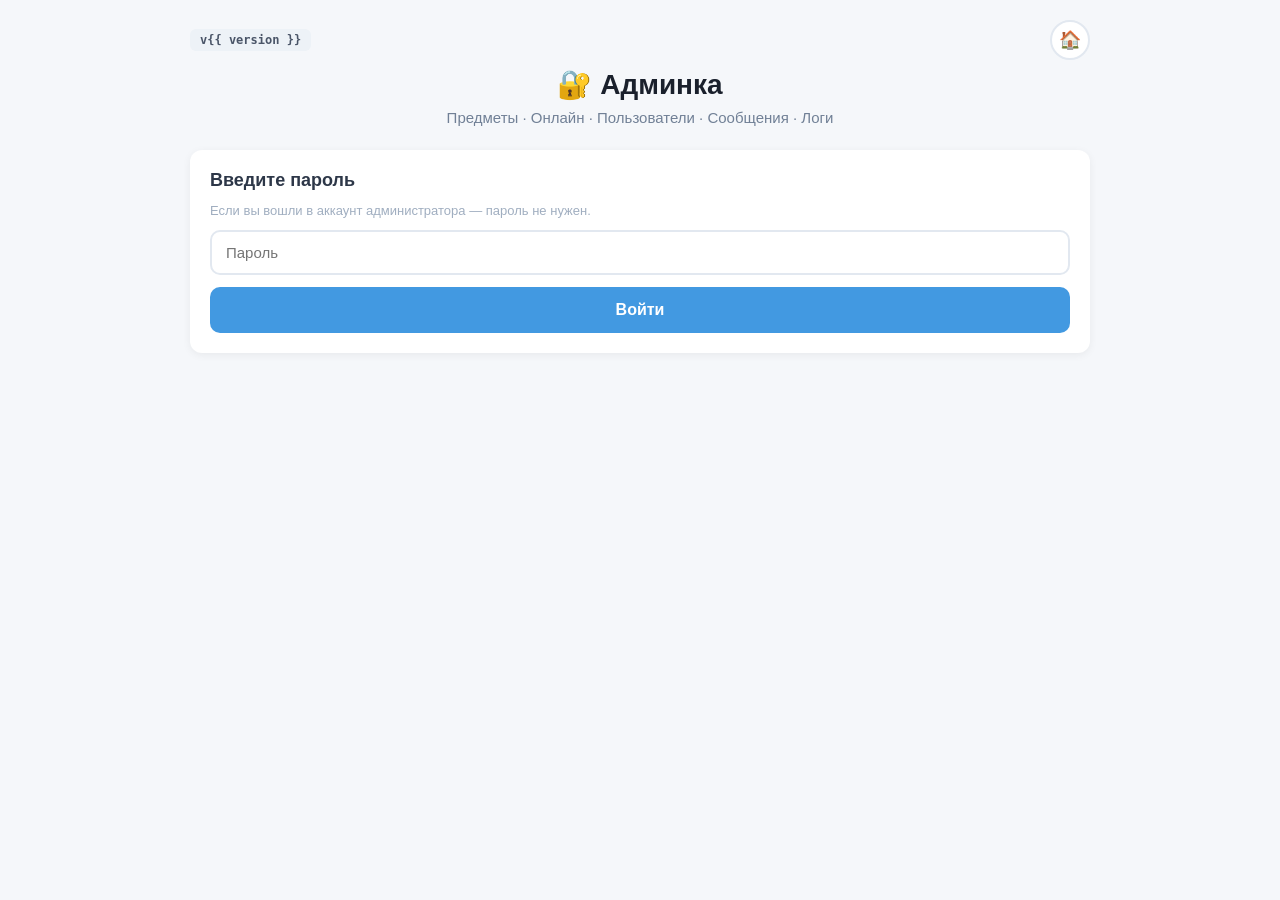
<file: templates/admin.html>
<!DOCTYPE html>
<html lang="ru">
<head>
    <meta charset="UTF-8">
    <meta name="viewport" content="width=device-width, initial-scale=1.0">
    <title>Админка — GDZ Парсер</title>
    <script>
        (function() {
            try {
                const adminTheme = localStorage.getItem('gdz_admin_theme') || 'auto';
                const adminBg = localStorage.getItem('gdz_admin_bg');
                const btnColor = localStorage.getItem('gdz_admin_btn_color') || '#4299e1';
                const token = localStorage.getItem('gdz_token');
                const root = document.documentElement;
                if (adminTheme === 'dark') root.classList.add('admin-theme-dark');
                else if (adminTheme === 'custom' && adminBg) { root.classList.add('admin-theme-custom'); root.style.setProperty('--admin-bg-image', 'url("' + adminBg + '")'); }
                else {
                    const mainTheme = localStorage.getItem('gdz_theme') || 'light';
                    const mainBg = localStorage.getItem('gdz_bg');
                    if (mainTheme === 'dark') root.classList.add('theme-dark');
                    else if (mainTheme === 'custom' && mainBg) { root.classList.add('theme-custom'); root.style.backgroundImage = 'url("' + mainBg + '")'; }
                }
                root.style.setProperty('--admin-btn-color', btnColor);
                if (token) root.classList.add('has-token'); else root.classList.add('no-token');
            } catch (e) {}
        })();
    </script>
    <style>
        .modal { background: rgba(0, 0, 0, 0.85) !important; backdrop-filter: blur(5px) !important; }
        .modal-content { background: #ffffff !important; color: #1a202c !important; opacity: 1 !important; box-shadow: 0 10px 50px rgba(0,0,0,0.5) !important; border: none !important; }
        html.theme-dark .modal-content, html.admin-theme-dark .modal-content { background: #2d3748 !important; color: #e2e8f0 !important; border: 1px solid #4a5568 !important; }
        html.theme-custom .modal-content, html.admin-theme-custom .modal-content { background: #1a202c !important; color: #ffffff !important; border: 1px solid rgba(255,255,255,0.2) !important; }
        #editModal { z-index: 9999 !important; }
        html.has-token #loginCard { display: none !important; }
        html.no-token #loginCard { display: block !important; }
        html.has-token #adminContent { display: block; }
        html.no-token #adminContent { display: none; }

        .theme-options { display: grid; grid-template-columns: repeat(auto-fit, minmax(130px, 1fr)); gap: 12px; margin-top: 10px; }
        .theme-btn { display: flex; flex-direction: column; align-items: center; gap: 8px; padding: 12px 8px; border: 2px solid #e2e8f0; border-radius: 10px; background: #ffffff; cursor: pointer; font-size: 13px; font-weight: 600; font-family: inherit; color: #4a5568; transition: all 0.2s; }
        .theme-btn.active { border-color: #4299e1; background: #ebf8ff; color: #2b6cb0; box-shadow: 0 0 0 3px rgba(66, 153, 225, 0.2); }
        .theme-preview { display: flex; align-items: center; justify-content: center; width: 44px; height: 32px; border-radius: 6px; border: 1px solid #cbd5e0; font-size: 18px; background-size: cover; background-position: center; }
        .light-preview { background: linear-gradient(135deg, #ffffff 50%, #f5f7fa 50%); }
        .dark-preview  { background: linear-gradient(135deg, #2d3748 50%, #1a202c 50%); }
        .custom-preview { background: linear-gradient(135deg, #e2e8f0 50%, #a0aec0 50%); }
        .auto-preview { background: linear-gradient(135deg, #ffffff 50%, #2d3748 50%); color: #ffffff; font-weight: 900; }

        html.admin-theme-dark #tabSettings .theme-btn, html.theme-dark #tabSettings .theme-btn { background: rgba(45, 55, 72, 0.6) !important; border-color: #4a5568 !important; color: #cbd5e0 !important; }
        html.admin-theme-dark #tabSettings .theme-btn.active, html.theme-dark #tabSettings .theme-btn.active { background: rgba(66, 153, 225, 0.2) !important; border-color: #4299e1 !important; color: #90cdf4 !important; }
        html.admin-theme-dark #tabSettings .input-label, html.theme-dark #tabSettings .input-label { color: #f7fafc !important; }

        .btn-block { background: #ed8936 !important; color: #fff !important; border: none; padding: 6px 10px; border-radius: 6px; cursor: pointer; font-size: 12px; }
        .btn-unblock { background: #48bb78 !important; color: #fff !important; border: none; padding: 6px 10px; border-radius: 6px; cursor: pointer; font-size: 12px; }
        .blocked-device-row { display: flex; justify-content: space-between; align-items: center; background: #f7fafc; border: 1px solid #e2e8f0; padding: 10px 15px; border-radius: 8px; margin-bottom: 8px; font-size: 13px; }
        .admin-theme-dark .blocked-device-row { background: rgba(45,55,72,0.5); border-color: #4a5568; color: #e2e8f0; }
        .user-del { background: rgba(229, 62, 62, 0.1) !important; border: 1px solid #e53e3e !important; color: #e53e3e !important; border-radius: 6px; padding: 4px 8px; cursor: pointer; font-size: 16px; transition: all 0.2s; }
        .user-del:hover { background: rgba(229, 62, 62, 0.3) !important; }
        .btn-admin-toggle { background: #ecc94b !important; color: #1a202c !important; border: none; padding: 6px 10px; border-radius: 6px; cursor: pointer; font-size: 12px; font-weight: 600; }
        .btn-subjects { background: #9f7aea !important; color: #fff !important; border: none; padding: 6px 10px; border-radius: 6px; cursor: pointer; font-size: 12px; font-weight: 600;}

        .subj-checkbox-label { display: flex; align-items: center; gap: 10px; padding: 10px; border-radius: 8px; background: rgba(255,255,255,0.05); cursor: pointer; transition: background 0.2s; font-size: 15px; color: inherit; margin-bottom: 5px; }
        .subj-checkbox-label:hover { background: rgba(255,255,255,0.1); }
        .subj-checkbox-label input { display: none; }
        .subj-checkmark { width: 20px; height: 20px; border: 2px solid #4a5568; border-radius: 4px; display: flex; align-items: center; justify-content: center; transition: all 0.2s; flex-shrink: 0; }
        .subj-checkbox-label input:checked + .subj-checkmark { background: #4299e1; border-color: #4299e1; }
        .subj-checkbox-label input:checked + .subj-checkmark::after { content: '✔'; color: white; font-size: 14px; font-weight: bold; }

        .custom-subject-card { display: flex; justify-content: space-between; align-items: center; background: rgba(159, 122, 234, 0.15); border: 1px solid #9f7aea; padding: 8px 12px; border-radius: 8px; margin-bottom: 8px; font-size: 14px; color: inherit; }
        .log-filters { display: flex; gap: 10px; margin-bottom: 15px; flex-wrap: wrap; }
        .log-filters input, .log-filters select { padding: 8px 12px; border-radius: 8px; border: 1px solid #cbd5e0; font-family: inherit; font-size: 14px; flex: 1; min-width: 150px; background: white; color: #1a202c; }
        html.admin-theme-dark .log-filters input, html.admin-theme-dark .log-filters select, html.theme-dark .log-filters input, html.theme-dark .log-filters select { background: rgba(26,32,44,0.6); border-color: #4a5568; color: #e2e8f0; }
        .action-login { border-left-color: #48bb78 !important; }
        .action-login_fail { border-left-color: #e53e3e !important; }
        .action-parse { border-left-color: #4299e1 !important; }
        .action-subject { border-left-color: #9f7aea !important; }
        .action-admin { border-left-color: #ecc94b !important; }
        .log-action-badge { display: inline-block; padding: 3px 8px; border-radius: 6px; font-size: 12px; font-weight: 600; margin-bottom: 4px; }
        .badge-green { background: rgba(72, 187, 120, 0.2); color: #276749; }
        .badge-red { background: rgba(229, 62, 62, 0.2); color: #9b2c2c; }
        .badge-blue { background: rgba(66, 153, 225, 0.2); color: #2c5282; }
        .badge-purple { background: rgba(159, 122, 234, 0.2); color: #553c9a; }
        .badge-yellow { background: rgba(236, 201, 75, 0.2); color: #975a16; }
        html.admin-theme-dark .badge-green, html.theme-dark .badge-green { color: #9ae6b4; }
        html.admin-theme-dark .badge-red, html.theme-dark .badge-red { color: #feb2b2; }
        html.admin-theme-dark .badge-blue, html.theme-dark .badge-blue { color: #90cdf4; }
        html.admin-theme-dark .badge-purple, html.theme-dark .badge-purple { color: #d6bcfa; }
        html.admin-theme-dark .badge-yellow, html.theme-dark .badge-yellow { color: #faf089; }
        .log-delete-btn { background: transparent; border: none; font-size: 16px; cursor: pointer; margin-left: auto; padding: 0 5px; opacity: 0.6; transition: opacity 0.2s; color: inherit; }
        .log-delete-btn:hover { opacity: 1; transform: scale(1.1); }
    </style>
    <link rel="stylesheet" href="/static/style.css">
</head>
<body>
    <div class="container">
        <div class="topbar" style="display: flex; justify-content: space-between; align-items: center;">
            <span class="version">v{{ version }}</span>
            <a href="/" class="support-btn" title="На главную">🏠</a>
        </div>
        <h1>🔐 Админка</h1>
        <p class="subtitle">Предметы · Онлайн · Пользователи · Сообщения · Логи</p>

        <section class="card" id="loginCard">
            <h2>Введите пароль</h2>
            <p class="hint" style="margin-bottom:12px;">Если вы вошли в аккаунт администратора — пароль не нужен.</p>
            <form id="loginForm">
                <input type="password" id="pwd" class="num-input" placeholder="Пароль" autocomplete="current-password">
                <div id="loginStatus" class="fb-status"></div>
                <button type="submit" class="btn-primary" style="margin-top: 12px;">Войти</button>
            </form>
        </section>

        <section class="card hidden" id="adminContent">
            <div class="admin-tabs">
                <button class="admin-tab active" data-tab="subjects">📚 Предметы</button>
                <button class="admin-tab" data-tab="online">🟢 Онлайн</button>
                <button class="admin-tab" data-tab="users">👥 Пользователи</button>
                <button class="admin-tab" data-tab="blocked">🚫 Блокировки</button>
                <button class="admin-tab" data-tab="messages">📬 Сообщения</button>
                <button class="admin-tab" data-tab="logs">📋 Логи</button>
                <button class="admin-tab" data-tab="announcements">📢 Объявления</button>
                <button class="admin-tab" data-tab="settings">⚙️ Настройки</button>
            </div>

            <div id="tabSubjects">
                <div class="section-header">
                    <h2>📚 Общие предметы (<span id="subjectsCount">0</span>)</h2>
                    <div style="display:flex; gap:8px; flex-wrap:wrap;">
                        <button id="resetSubjectsBtn" class="btn-small reset-btn">🔄 Сброс</button>
                        <button id="addSubjectBtn" class="btn-small">➕ Добавить</button>
                        <button id="refreshSubjectsBtn" class="btn-small">🔄 Обновить</button>
                    </div>
                </div>
                <p class="hint" style="margin-bottom:12px;">💡 Перетаскивай карточки мышкой за <b>⠿</b>, чтобы изменить порядок.</p>
                <div id="subjectsList"></div>
                <div id="emptySubjects" class="empty">Пока нет предметов</div>
            </div>

            <div id="tabOnline" class="hidden">
                <div class="section-header">
                    <h2>🟢 Онлайн (<span id="onlineCount">0</span>)</h2>
                    <button id="refreshOnlineBtn" class="btn-small">🔄 Обновить</button>
                </div>
                <p class="hint" style="margin-bottom:12px;">Активны за последние 5 минут.</p>
                <div id="onlineList"></div>
                <div id="emptyOnline" class="empty">Сейчас никого нет</div>
            </div>

            <div id="tabUsers" class="hidden">
                <div class="section-header">
                    <h2>👥 Пользователи (<span id="usersCount">0</span>)</h2>
                    <button id="refreshUsersBtn" class="btn-small">🔄 Обновить</button>
                </div>
                <div id="usersList"></div>
                <div id="emptyUsers" class="empty">Пока нет зарегистрированных</div>
            </div>

            <div id="tabBlocked" class="hidden">
                <div class="section-header">
                    <h2>🚫 Заблокированные устройства</h2>
                    <button id="refreshBlockedBtn" class="btn-small">🔄 Обновить</button>
                </div>
                <p class="hint" style="margin-bottom:12px;">Эти устройства не могут зайти на сайт.</p>
                <div id="blockedList"></div>
                <div id="emptyBlocked" class="empty">Нет заблокированных устройств</div>
            </div>

            <div id="tabMessages" class="hidden">
                <div class="section-header">
                    <h2>📬 Сообщения (<span id="count">0</span>)</h2>
                    <button id="refreshBtn" class="btn-small">🔄 Обновить</button>
                </div>
                <div id="messagesList"></div>
                <div id="emptyMsg" class="empty">Пока сообщений нет</div>
                <div style="text-align:center; margin-top:20px;">
                    <button id="clearBtn" class="btn-secondary">🗑 Удалить все сообщения</button>
                </div>
            </div>

            <div id="tabLogs" class="hidden">
                <div class="section-header">
                    <h2>📋 Логи (<span id="logsCount">0</span>)</h2>
                    <div style="display:flex; gap:8px; flex-wrap:wrap;">
                        <button id="clearLogsBtn" class="btn-small reset-btn">🗑 Очистить всё</button>
                        <button id="refreshLogsBtn" class="btn-small">🔄 Обновить</button>
                    </div>
                </div>
                <p class="hint" style="margin-bottom:12px;">Последние 500 действий.</p>
                <div class="log-filters">
                    <input type="text" id="logSearchInput" placeholder="Поиск по email или деталям..." oninput="renderLogs()">
                    <select id="logActionFilter" onchange="renderLogs()">
                        <option value="all">Все действия</option>
                        <option value="login">Входы</option>
                        <option value="parse">Поиски</option>
                        <option value="subject">Предметы</option>
                        <option value="admin">Админы</option>
                    </select>
                </div>
                <div id="logsList"></div>
                <div id="emptyLogs" class="empty">Логов пока нет</div>
            </div>

            <div id="tabAnnouncements" class="hidden">
                <div class="section-header">
                    <h2>📢 Отправка объявлений</h2>
                </div>
                <div style="background: rgba(66,153,225,0.1); padding: 15px; border-radius: 8px; margin-bottom: 20px;">
                    <label class="form-label">Текст объявления <textarea id="annMessage" rows="3" placeholder="Внимание, завтра техработы!"></textarea></label>

                    <label class="form-label">Кому отправить
                        <select id="annTargetType" class="num-input" onchange="document.getElementById('annUserList').style.display = (this.value === 'all' ? 'none' : 'block')">
                            <option value="all">👥 Всем пользователям</option>
                            <option value="specific">🎯 Только выбранным</option>
                            <option value="exclude">🚫 Всем, КРОМЕ выбранных</option>
                        </select>
                    </label>

                    <label class="form-label">Срок действия (дней) <input type="number" id="annDuration" class="num-input" value="3" min="1" max="30"></label>

                    <div id="annUserList" style="display: none; max-height: 200px; overflow-y: auto; background: rgba(0,0,0,0.2); padding: 10px; border-radius: 8px; margin-bottom: 15px;">
                        <p class="hint" style="margin-bottom:10px;">Выбери пользователей:</p>
                        <div id="annUsersCheckboxes"></div>
                    </div>

                    <button onclick="sendAnnouncement()" class="btn-primary" style="width: auto;">🚀 Отправить</button>
                    <div id="annStatus" class="fb-status"></div>
                </div>
                <h3>История объявлений</h3>
                <div id="annHistoryList"></div>
            </div>

            <div id="tabSettings" class="hidden">
                <div class="section-header"><h2>⚙️ Настройки аккаунта</h2></div>
                <p class="hint" style="margin-bottom:15px;">Эти настройки сохраняются в ваш аккаунт.</p>
                <div class="settings-section">
                    <label class="input-label">Оформление главной</label>
                    <div class="theme-options">
                        <button type="button" class="theme-btn" data-theme="light" onclick="selectAdminTheme('light')"><span class="theme-preview light-preview"></span>☀️ Светлая</button>
                        <button type="button" class="theme-btn" data-theme="dark" onclick="selectAdminTheme('dark')"><span class="theme-preview dark-preview"></span>🌙 Тёмная</button>
                        <button type="button" class="theme-btn" data-theme="custom" onclick="selectAdminTheme('custom')"><span class="theme-preview custom-preview" id="adminCustomPreviewBg">🖼</span>🎨 Своя картинка</button>
                        <button type="button" class="theme-btn" data-theme="auto" onclick="selectAdminTheme('auto')"><span class="theme-preview auto-preview">A</span>🔄 Авто</button>
                    </div>
                </div>
                <div class="settings-section" id="adminBgUploadSection" style="display: none;">
                    <div style="display:flex; gap:10px; flex-wrap:wrap; margin-top: 10px;">
                        <input type="file" id="adminBgFileInput" accept="image/*" style="display:none;" onchange="handleAdminBgUpload(event)">
                        <button class="btn-small" onclick="document.getElementById('adminBgFileInput').click()">🖼 Загрузить из галереи</button>
                        <button class="btn-small avatar-remove-btn" onclick="removeAdminBg()">🗑 Убрать фон</button>
                    </div>
                    <p class="hint" style="margin-top: 8px;">Картинка сохранится в аккаунте.</p>
                </div>

                <!-- СКАЧАТЬ БД -->
                <div class="settings-section" id="downloadDbSection" style="display: none; margin-top: 20px; background: rgba(72, 187, 120, 0.1); padding: 15px; border-radius: 8px; border: 1px solid #48bb78;">
                    <label class="input-label" style="color: #276749;">💾 Резервная копия</label>
                    <p class="hint" style="margin-bottom: 10px; color: #276749;">Скачай все данные (пользователи, предметы, логи) в формате SQL.</p>
                    <button onclick="downloadDb()" class="btn-small" style="background: #48bb78; color: white; border: none; width: 100%; font-size: 14px; padding: 10px;">⬇️ Скачать БД (SQL)</button>
                </div>

                <div id="settingsStatus" class="fb-status"></div>
                <div class="modal-actions" style="justify-content: flex-end; gap: 10px; margin-top: 30px;">
                    <button id="cancelSettingsBtn" class="btn-secondary">Отмена</button>
                    <button id="saveSettingsBtn" class="btn-primary" style="width:auto;">💾 Применить</button>
                </div>
            </div>

        </section>
    </div>

    <div id="editModal" class="modal hidden">
        <div class="modal-content">
            <h3 id="editModalTitle">✏️ Редактировать предмет</h3>
            <label class="form-label">Название<input type="text" id="editName" placeholder="Алгебра"></label>
            <label class="form-label">Ссылка на gdz.ru (Часть 1)<input type="text" id="editUrl" placeholder="https://gdz.ru/class-7/algebra/makarichev-18/"></label>
            <label class="form-label">Ссылка на gdz.ru (Часть 2)<input type="text" id="editUrlAlt" placeholder="Оставьте пустым, если части нет"></label>
            <label class="form-label">Тип
                <select id="editType" class="num-input">
                    <option value="numbers">🔍 Поиск номеров</option>
                    <option value="text">📝 Текстовые задания</option>
                </select>
            </label>
            <label class="form-label">Группа
                <select id="editGroup" class="num-input">
                    <option value="🧮 Точные науки">🧮 Точные науки</option>
                    <option value="🌿 Естественные науки">🌿 Естественные науки</option>
                    <option value="📖 Гуманитарные науки">📖 Гуманитарные науки</option>
                    <option value="🎨 Остальные предметы">🎨 Остальные предметы</option>
                </select>
            </label>
            <label class="form-label">Год по умолчанию (Часть 1)<input type="text" id="editDefaultYear" placeholder="Например: 2025"></label>
            <label class="form-label">Год по умолчанию (Часть 2)<input type="text" id="editDefaultYearAlt" placeholder="Например: 2026"></label>
            <label class="form-label">Всего номеров в учебнике (0 = не знаем)<input type="number" id="editMaxNum" placeholder="560" min="0"></label>
            <label class="form-label">Порядок<input type="number" id="editSort" placeholder="1" min="0"></label>
            <label class="form-label">Заметка (необязательно)<textarea id="editNote" rows="2" placeholder="Например: Мерзляк, 2023 год"></textarea></label>
            <div id="editStatus" class="fb-status"></div>
            <div class="modal-actions">
                <button type="button" id="editCancelBtn" class="btn-secondary">Отмена</button>
                <button type="button" id="editSaveBtn" class="btn-primary" style="width:auto;">💾 Сохранить</button>
            </div>
        </div>
    </div>

    <div id="userSubjectsModal" class="modal hidden">
        <div class="modal-content" style="max-width: 600px;">
            <h3>📚 Настройка предметов</h3>
            <p class="hint" style="margin-bottom:15px;" id="userSubjectsModalSubtitle">Пользователь: ...</p>
            <div style="display: flex; gap: 15px; margin-bottom: 15px; border-bottom: 1px solid #4a5568; padding-bottom: 10px;">
                <button id="showCustomBtn" class="btn-small" style="background: #9f7aea;">Личные предметы</button>
                <button id="showGlobalBtn" class="btn-small">Общие предметы</button>
            </div>
            <div id="customSubjectsSection">
                <div style="display: flex; justify-content: space-between; align-items: center; margin-bottom: 10px;">
                    <span class="hint">Эти предметы видит только этот пользователь.</span>
                    <button id="addCustomSubjectBtn" class="btn-small" style="background: #48bb78;">➕ Добавить личный</button>
                </div>
                <div id="customSubjectsList" style="display:flex; flex-direction:column; gap:8px; max-height:40vh; overflow-y:auto; margin-bottom:15px; padding-right:5px;"></div>
                <div id="emptyCustomSubjects" class="empty" style="padding: 20px;">Нет личных предметов</div>
            </div>
            <div id="globalSubjectsSection" style="display: none;">
                <div style="margin-bottom: 15px; background: rgba(66, 153, 225, 0.1); padding: 10px; border-radius: 8px; border: 1px solid #4299e1;">
                    <label style="display: flex; align-items: center; gap: 10px; cursor: pointer;">
                        <input type="checkbox" id="toggleAllSubjects" style="width: 18px; height: 18px; cursor: pointer;">
                        <span style="font-weight: 600;">Показывать все общие предметы</span>
                    </label>
                    <p class="hint" style="margin-top: 5px; margin-left: 28px;">Если снять галочку, у пользователя будут <b>только</b> выбранные ниже.</p>
                </div>
                <div style="display: flex; justify-content: space-between; margin-bottom: 10px;">
                    <span class="hint">Выберите, какие общие предметы разрешить.</span>
                </div>
                <div id="userSubjectsList" style="display:flex; flex-direction:column; gap:8px; max-height:40vh; overflow-y:auto; margin-bottom:15px; padding-right:5px;"></div>
                <div id="emptyGlobalSubjects" class="empty" style="padding: 20px;">Нет общих предметов</div>
            </div>
            <div class="modal-actions" style="justify-content: space-between;">
                <button type="button" onclick="document.getElementById('userSubjectsModal').classList.add('hidden')" class="btn-secondary">Закрыть</button>
                <button type="button" id="saveUserSubjectsBtn" class="btn-primary" style="width:auto;">💾 Сохранить общие</button>
            </div>
        </div>
    </div>

    <script>
        let authData = { token: '', password: '' };
        let onlineTimer = null;
        let subjectsCache = [];
        let usersCache = [];
        let draggedId = null;
        let isMainAdmin = false;
        let allLogsCache = [];

        let currentCustomSubjects = [];
        let currentEditingUserId = null;
        let currentEditingUserEmail = null;
        let editingId = null;
        let editingTargetUserId = null;

        const ACTION_NAMES = {
            'register': 'Регистрация', 'login': 'Вход в систему', 'login_fail': 'Неудачный вход', 'logout': 'Выход из системы',
            'parse': 'Поиск заданий', 'profile_update': 'Обновление профиля', 'avatar_update': 'Смена аватарки',
            'password_change': 'Смена пароля', 'account_delete': 'Удаление аккаунта', 'subject_add': 'Добавление предмета',
            'subject_update': 'Изменение предмета', 'subject_delete': 'Удаление предмета', 'subject_reorder': 'Сортировка предметов',
            'subjects_reset': 'Сброс предметов', 'admin_delete_user': 'Удаление пользователя', 'block_device': 'Блокировка устройства',
            'unblock_device': 'Разблокировка устройства', 'toggle_admin': 'Выдача прав админа'
        };

        const ACTION_ICONS = {
            'register': '🆕', 'login': '🔑', 'login_fail': '⚠️', 'logout': '🚪', 'parse': '🔍',
            'profile_update': '⚙️', 'avatar_update': '🖼', 'password_change': '🔐', 'account_delete': '❌',
            'subject_add': '➕', 'subject_update': '✏️', 'subject_delete': '🗑', 'subject_reorder': '↕️',
            'subjects_reset': '🔄', 'admin_delete_user': '👤', 'block_device': '🚫', 'unblock_device': '✅', 'toggle_admin': '👑'
        };

        function getInitial(name, email) { const n = (name || '').trim(); if (n) return n[0].toUpperCase(); if (email) return email[0].toUpperCase(); return '?'; }

        const loginCard = document.getElementById('loginCard');
        const adminContent = document.getElementById('adminContent');
        const loginForm = document.getElementById('loginForm');
        const pwd = document.getElementById('pwd');
        const loginStatus = document.getElementById('loginStatus');

        let currentAdminTheme = 'auto', currentAdminBgUrl = '', originalAdminTheme = 'auto', originalAdminBgUrl = '';

        async function loadAdminSettings() {
            const token = localStorage.getItem('gdz_token') || '';
            if (!token) return;
            try {
                const r = await fetch('/api/auth/me?token=' + encodeURIComponent(token));
                if (!r.ok) return;
                const d = await r.json();
                const u = d.user;
                if (!u || (!u.is_admin && !u.is_main_admin)) return;
                isMainAdmin = u.is_main_admin;

                // ПОКАЗЫВАЕМ КНОПКУ СКАЧИВАНИЯ ТОЛЬКО ГЛАВНОМУ АДМИНУ
                if (u.is_main_admin) document.getElementById('downloadDbSection').style.display = 'block';
                else document.getElementById('downloadDbSection').style.display = 'none';

                currentAdminTheme = u.admin_theme || 'auto';
                currentAdminBgUrl = u.admin_bg_url || '';
                originalAdminTheme = currentAdminTheme;
                originalAdminBgUrl = currentAdminBgUrl;
                updateAdminSettingsUI();
                applyAdminThemeToPage(currentAdminTheme, currentAdminBgUrl);
                const color = u.admin_btn_color || '#4299e1';
                localStorage.setItem('gdz_admin_btn_color', color);
                document.documentElement.style.setProperty('--admin-btn-color', color);
            } catch {}
        }

        function applyAdminThemeToPage(theme, bg) {
            const root = document.documentElement;
            root.classList.remove('admin-theme-dark', 'admin-theme-custom', 'theme-dark', 'theme-custom');
            root.style.removeProperty('--admin-bg-image');
            root.style.backgroundImage = '';
            if (theme === 'dark') root.classList.add('admin-theme-dark');
            else if (theme === 'custom' && bg) { root.classList.add('admin-theme-custom'); root.style.setProperty('--admin-bg-image', 'url("' + bg + '")'); }
            else if (theme === 'auto') {
                const mainTheme = localStorage.getItem('gdz_theme') || 'light';
                const mainBg = localStorage.getItem('gdz_bg');
                if (mainTheme === 'dark') root.classList.add('theme-dark');
                else if (mainTheme === 'custom' && mainBg) { root.classList.add('theme-custom'); root.style.backgroundImage = 'url("' + mainBg + '")'; }
            }
        }

        function updateAdminSettingsUI() {
            document.querySelectorAll('#tabSettings .theme-btn').forEach(btn => btn.classList.toggle('active', btn.dataset.theme === currentAdminTheme));
            const uploadSec = document.getElementById('adminBgUploadSection');
            uploadSec.style.display = currentAdminTheme === 'custom' ? 'block' : 'none';
            const preview = document.getElementById('adminCustomPreviewBg');
            if (currentAdminBgUrl) { preview.style.backgroundImage = `url('${currentAdminBgUrl}')`; preview.style.backgroundSize = 'cover'; preview.style.backgroundPosition = 'center'; preview.textContent = ''; }
            else { preview.style.backgroundImage = 'none'; preview.textContent = '🖼'; }
        }

        function selectAdminTheme(theme) { currentAdminTheme = theme; updateAdminSettingsUI(); applyAdminThemeToPage(theme, currentAdminTheme === 'custom' ? currentAdminBgUrl : null); }
        function handleAdminBgUpload(event) {
            const file = event.target.files[0]; if (!file) return;
            const reader = new FileReader();
            reader.onload = function(e) { currentAdminBgUrl = e.target.result; updateAdminSettingsUI(); applyAdminThemeToPage('custom', currentAdminBgUrl); };
            reader.readAsDataURL(file);
        }
        function removeAdminBg() { currentAdminBgUrl = ''; document.getElementById('adminBgFileInput').value = ''; updateAdminSettingsUI(); applyAdminThemeToPage('light', null); currentAdminTheme = 'light'; updateAdminSettingsUI(); }

        async function init() {
            await loadAdminSettings();
            const token = localStorage.getItem('gdz_token') || '';
            if (token) {
                try {
                    const r = await fetch('/api/admin/check', { method: 'POST', headers: {'Content-Type': 'application/json'}, body: JSON.stringify({token}) });
                    if (r.ok) { authData.token = token; document.documentElement.classList.remove('no-token'); document.documentElement.classList.add('has-token'); openAdmin(); return; }
                } catch {}
            }
            document.documentElement.classList.remove('has-token');
            document.documentElement.classList.add('no-token');
            if (loginCard) loginCard.classList.remove('hidden');
        }

        function openAdmin() {
            document.documentElement.classList.remove('no-token');
            document.documentElement.classList.add('has-token');
            loginCard.classList.add('hidden');
            adminContent.classList.remove('hidden');
            loadSubjects(); loadOnline(); loadUsers(); loadBlockedDevices(); loadMessages(); loadLogs();
            if (onlineTimer) clearInterval(onlineTimer);
            onlineTimer = setInterval(loadOnline, 30000);
        }

        loginForm.addEventListener('submit', async (e) => {
            e.preventDefault();
            const password = pwd.value; if (!password) return;
            loginStatus.textContent = '⏳ Проверяем...'; loginStatus.className = 'fb-status loading';
            try {
                const r = await fetch('/api/admin/check', { method: 'POST', headers: {'Content-Type': 'application/json'}, body: JSON.stringify({password}) });
                if (!r.ok) { loginStatus.textContent = '❌ Неверный пароль'; loginStatus.className = 'fb-status error'; return; }
                authData.password = password;
                document.getElementById('downloadDbSection').style.display = 'block'; // Всегда показываем при входе по паролю
                isMainAdmin = true; openAdmin();
            } catch (err) { loginStatus.textContent = '❌ ' + err.message; loginStatus.className = 'fb-status error'; }
        });

        async function downloadDb() {
            const payload = authData.token ? { token: authData.token } : { password: authData.password };
            try {
                const r = await fetch('/api/admin/export-db', { method: 'POST', headers: {'Content-Type': 'application/json'}, body: JSON.stringify(payload) });
                if (!r.ok) { const err = await r.json(); throw new Error(err.detail || 'Ошибка'); }
                const blob = await r.blob();
                const url = window.URL.createObjectURL(blob);
                const a = document.createElement('a');
                a.href = url;
                a.download = 'gdz_backup.sql';
                document.body.appendChild(a);
                a.click();
                a.remove();
                window.URL.revokeObjectURL(url);
            } catch (e) { alert('Ошибка скачивания: ' + e.message); }
        }

        document.querySelectorAll('.admin-tab').forEach(t => {
            t.addEventListener('click', () => {
                document.querySelectorAll('.admin-tab').forEach(x => x.classList.toggle('active', x === t));
                const tab = t.dataset.tab;
                ['subjects', 'online', 'users', 'blocked', 'messages', 'logs', 'settings', 'announcements'].forEach(name => {
                    const el = document.getElementById('tab' + name.charAt(0).toUpperCase() + name.slice(1));
                    if (el) el.classList.toggle('hidden', name !== tab);
                });
                if (tab === 'announcements') {
                    loadUsersForAnn();
                    loadAnnHistory();
                }
            });
        });

        function getAuthPayload() { return authData.token ? {token: authData.token} : {password: authData.password}; }

        document.getElementById('refreshSubjectsBtn').onclick = loadSubjects;
        document.getElementById('resetSubjectsBtn').onclick = async () => {
            if (!confirm('Восстановить список по умолчанию?')) return;
            if (!confirm('Точно? Это нельзя отменить.')) return;
            try {
                const r = await fetch('/api/admin/subjects/reset', { method: 'POST', headers: {'Content-Type': 'application/json'}, body: JSON.stringify(getAuthPayload()) });
                if (!r.ok) throw new Error('Ошибка');
                await loadSubjects(); alert('✅ Список восстановлен!');
            } catch (e) { alert('Ошибка: ' + e.message); }
        };
        document.getElementById('addSubjectBtn').onclick = () => openEditModal(null, null);

        async function loadSubjects() {
            const list = document.getElementById('subjectsList'); const empty = document.getElementById('emptySubjects');
            try {
                const r = await fetch('/api/subjects?t=' + Date.now()); const d = await r.json();
                subjectsCache = d.subjects;
                document.getElementById('subjectsCount').textContent = d.subjects.length;
                list.innerHTML = '';
                if (!d.subjects.length) { empty.style.display = 'block'; return; }
                empty.style.display = 'none';
                d.subjects.forEach(s => {
                    const div = document.createElement('div');
                    div.className = 'subject-card'; div.draggable = true; div.dataset.id = s.id;
                    const typeLabel = s.type === 'text' ? '<span class="type-badge type-text">📝 текст</span>' : '<span class="type-badge type-num">🔍 номера</span>';
                    const maxNum = s.max_number ? `${s.max_number}` : '—';
                    const yearBadge = s.default_year ? `<span class="stat-pill" style="background: rgba(72, 187, 120, 0.2); color: #276749; border: 1px solid #48bb78;">📅 Год (Ч.1): <b>${s.default_year}</b></span>` : '';
                    const yearAltBadge = s.default_year_alt ? `<span class="stat-pill" style="background: rgba(72, 187, 120, 0.2); color: #276749; border: 1px solid #48bb78;">📅 Год (Ч.2): <b>${s.default_year_alt}</b></span>` : '';
                    const altBadge = s.url_alt ? `<span class="stat-pill" style="background: rgba(237, 137, 54, 0.2); color: #9c4221; border: 1px solid #ed8936;">📚 Есть 2-я часть</span>` : '';
                    const swapBtn = s.url_alt ? `<button class="btn-small subj-swap" style="background:#ed8936; color:white;" title="Поменять части местами">🔄</button>` : '';

                    div.innerHTML = `
                        <div class="subj-head"><span class="drag-handle" title="Перетащи">⠿</span><strong>${escapeHtml(s.name)}</strong>${typeLabel}</div>
                        <div class="subj-row">📁 ${escapeHtml(s.group_name || '—')}</div>
                        <div class="subj-row">🔗 ${escapeHtml(s.url || '—')}</div>
                        ${s.url_alt ? `<div class="subj-row">🔗 (Часть 2) ${escapeHtml(s.url_alt)}</div>` : ''}
                        <div class="subj-row">
                            <span class="stat-pill">📊 Макс: <b>${maxNum}</b></span>
                            <span class="stat-pill">📍 Порядок: <b>${s.sort_order}</b></span>
                            ${yearBadge}
                            ${yearAltBadge}
                            ${altBadge}
                        </div>
                        ${s.note ? `<div class="subj-row small">📝 ${escapeHtml(s.note)}</div>` : ''}
                        <div class="subj-actions">${swapBtn}<button class="btn-small subj-edit">✏️ Изменить</button><button class="msg-delete subj-del">🗑</button></div>
                    `;

                    div.addEventListener('dragstart', (e) => { draggedId = s.id; div.classList.add('dragging'); e.dataTransfer.effectAllowed = 'move'; });
                    div.addEventListener('dragend', () => { div.classList.remove('dragging'); document.querySelectorAll('.subject-card').forEach(c => c.classList.remove('drag-over')); });
                    div.addEventListener('dragover', (e) => { e.preventDefault(); e.dataTransfer.dropEffect = 'move'; if (draggedId !== s.id) div.classList.add('drag-over'); });
                    div.addEventListener('dragleave', () => div.classList.remove('drag-over'));
                    div.addEventListener('drop', async (e) => {
                        e.preventDefault(); div.classList.remove('drag-over');
                        if (!draggedId || draggedId === s.id) return;
                        const draggedEl = document.querySelector(`.subject-card[data-id="${draggedId}"]`); if (!draggedEl) return;
                        const allCards = Array.from(document.querySelectorAll('.subject-card'));
                        const draggedIdx = allCards.indexOf(draggedEl); const targetIdx = allCards.indexOf(div);
                        if (draggedIdx < targetIdx) div.parentNode.insertBefore(draggedEl, div.nextSibling); else div.parentNode.insertBefore(draggedEl, div);
                        const newOrder = Array.from(document.querySelectorAll('.subject-card')).map(c => parseInt(c.dataset.id));
                        try {
                            const r = await fetch('/api/admin/subjects/reorder', { method: 'POST', headers: {'Content-Type': 'application/json'}, body: JSON.stringify({...getAuthPayload(), ids: newOrder}) });
                            if (!r.ok) throw new Error('Ошибка сохранения');
                            newOrder.forEach((id, i) => { const el = document.querySelector(`.subject-card[data-id="${id}"]`); if (el) { const pill = el.querySelectorAll('.stat-pill b'); if (pill[1]) pill[1].textContent = i + 1; } });
                        } catch (err) { alert('Не удалось сохранить порядок: ' + err.message); loadSubjects(); }
                    });

                    if (s.url_alt) {
                        div.querySelector('.subj-swap').onclick = async () => {
                            if (!confirm('Поменять местами Часть 1 и Часть 2?')) return;
                            try {
                                const r = await fetch('/api/admin/subjects/update', { method: 'POST', headers: {'Content-Type': 'application/json'}, body: JSON.stringify({...getAuthPayload(), id: s.id, url: s.url_alt, url_alt: s.url, default_year: s.default_year_alt, default_year_alt: s.default_year}) });
                                if (!r.ok) throw new Error('Ошибка');
                                loadSubjects();
                            } catch (err) { alert('Ошибка: ' + err.message); }
                        };
                    }

                    div.querySelector('.subj-edit').onclick = () => openEditModal(s, null);
                    div.querySelector('.subj-del').onclick = async () => {
                        if (!confirm(`Удалить «${s.name}»?`)) return;
                        try {
                            const r = await fetch('/api/admin/subjects/delete', { method: 'POST', headers: {'Content-Type': 'application/json'}, body: JSON.stringify({...getAuthPayload(), id: s.id}) });
                            if (!r.ok) throw new Error('Ошибка');
                            loadSubjects();
                        } catch (err) { alert('Ошибка: ' + err.message); }
                    };
                    list.appendChild(div);
                });
            } catch (e) { list.innerHTML = '<p class="empty">Ошибка: ' + e.message + '</p>'; }
        }

        const editModal = document.getElementById('editModal');
        function openEditModal(subject, targetUserId) {
            document.getElementById('userSubjectsModal').classList.add('hidden');
            editModal.classList.remove('hidden');
            editingId = subject ? subject.id : null;
            editingTargetUserId = targetUserId;
            document.getElementById('editModalTitle').textContent = subject ? '✏️ Редактировать: ' + subject.name : '➕ Новый предмет';
            document.getElementById('editName').value = subject ? subject.name : '';
            document.getElementById('editUrl').value = subject ? (subject.url || '') : '';
            document.getElementById('editUrlAlt').value = subject ? (subject.url_alt || '') : '';
            document.getElementById('editType').value = subject ? (subject.type || 'numbers') : 'numbers';
            document.getElementById('editGroup').value = subject ? (subject.group_name || '🧮 Точные науки') : '🧮 Точные науки';
            document.getElementById('editDefaultYear').value = subject ? (subject.default_year || '') : '';
            document.getElementById('editDefaultYearAlt').value = subject ? (subject.default_year_alt || '') : '';
            document.getElementById('editMaxNum').value = subject ? (subject.max_number || 0) : 0;
            document.getElementById('editSort').value = subject ? subject.sort_order : 99;
            document.getElementById('editNote').value = subject ? (subject.note || '') : '';
            document.getElementById('editStatus').textContent = ''; document.getElementById('editStatus').className = 'fb-status';
        }
        document.getElementById('editCancelBtn').onclick = () => { editModal.classList.add('hidden'); if (editingTargetUserId) document.getElementById('userSubjectsModal').classList.remove('hidden'); };
        editModal.onclick = (e) => { if (e.target === editModal) { editModal.classList.add('hidden'); if (editingTargetUserId) document.getElementById('userSubjectsModal').classList.remove('hidden'); } };

        document.getElementById('editSaveBtn').onclick = async () => {
            const st = document.getElementById('editStatus');
            const name = document.getElementById('editName').value.trim();
            const url = document.getElementById('editUrl').value.trim();
            const url_alt = document.getElementById('editUrlAlt').value.trim();
            const type = document.getElementById('editType').value; const group_name = document.getElementById('editGroup').value;
            const default_year = document.getElementById('editDefaultYear').value.trim();
            const default_year_alt = document.getElementById('editDefaultYearAlt').value.trim();
            const max_number = parseInt(document.getElementById('editMaxNum').value) || 0; const sort_order = parseInt(document.getElementById('editSort').value) || 999;
            const note = document.getElementById('editNote').value.trim();
            if (!name) { st.textContent = '⚠️ Нужно название'; st.className = 'fb-status error'; return; }
            if (type === 'numbers' && !url) { st.textContent = '⚠️ Для поиска номеров нужна основная ссылка'; st.className = 'fb-status error'; return; }
            st.textContent = '⏳ Сохраняем...'; st.className = 'fb-status loading';
            const payload = { ...getAuthPayload(), name, url, url_alt, type, group_name, default_year, default_year_alt, max_number, sort_order, note };
            if (editingTargetUserId) payload.user_id = editingTargetUserId;
            try {
                let r;
                if (editingId) { payload.id = editingId; r = await fetch('/api/admin/subjects/update', { method: 'POST', headers: {'Content-Type': 'application/json'}, body: JSON.stringify(payload) }); }
                else { r = await fetch('/api/admin/subjects/add', { method: 'POST', headers: {'Content-Type': 'application/json'}, body: JSON.stringify(payload) }); }
                const d = await r.json();
                if (!r.ok) { st.textContent = '❌ ' + (d.detail || 'Ошибка'); st.className = 'fb-status error'; return; }
                st.textContent = '✅ Сохранено'; st.className = 'fb-status success';
                setTimeout(() => { editModal.classList.add('hidden'); if (editingTargetUserId) openUserSubjectsModal(currentEditingUserId, currentEditingUserEmail); else loadSubjects(); }, 500);
            } catch (e) { st.textContent = '❌ ' + e.message; st.className = 'fb-status error'; }
        };

        document.getElementById('refreshOnlineBtn').onclick = loadOnline;
        async function loadOnline() {
            try {
                const r = await fetch('/api/admin/online', { method: 'POST', headers: {'Content-Type': 'application/json'}, body: JSON.stringify(getAuthPayload()) });
                if (!r.ok) return; const d = await r.json(); document.getElementById('onlineCount').textContent = d.total;
                const list = document.getElementById('onlineList'); const empty = document.getElementById('emptyOnline'); list.innerHTML = '';
                if (!d.users.length) { empty.style.display = 'block'; return; } empty.style.display = 'none';
                d.users.forEach(u => {
                    const div = document.createElement('div'); div.className = 'user-card online-card';
                    const badge = u.is_admin ? '<span class="admin-badge">👑 АДМИН</span>' : '';
                    const avatarHtml = u.avatar ? `<span class="user-avatar" style="background-image:url('${u.avatar}')"></span>` : `<span class="user-avatar">${getInitial(u.name, u.email)}</span>`;
                    div.innerHTML = `<div class="user-head">${avatarHtml}<span class="online-dot"></span><strong>${escapeHtml(u.name || 'Без имени')}</strong>${badge}</div><div class="user-row">📧 ${escapeHtml(u.email)}</div><div class="user-row">💻 ${escapeHtml(u.device || '—')}</div><div class="user-row small">🕐 ${escapeHtml(u.last_seen || '—')}</div>`;
                    list.appendChild(div);
                });
            } catch {}
        }

        document.getElementById('refreshUsersBtn').onclick = loadUsers;
        async function loadUsers() {
            const list = document.getElementById('usersList'); const empty = document.getElementById('emptyUsers');
            try {
                const r = await fetch('/api/admin/users', { method: 'POST', headers: {'Content-Type': 'application/json'}, body: JSON.stringify(getAuthPayload()) });
                if (!r.ok) return; const d = await r.json(); usersCache = d.users; document.getElementById('usersCount').textContent = d.users.length;
                list.innerHTML = ''; if (!d.users.length) { empty.style.display = 'block'; return; } empty.style.display = 'none';
                d.users.forEach((u, index) => {
                    const div = document.createElement('div'); div.className = 'user-card';
                    const badge = u.is_admin ? '<span class="admin-badge">👑 АДМИН</span>' : '';
                    const avatarHtml = u.avatar ? `<span class="user-avatar" style="background-image:url('${u.avatar}')"></span>` : `<span class="user-avatar">${getInitial(u.name, u.email)}</span>`;
                    const blockBtnHtml = u.device ? `<button class="btn-block user-block" data-index="${index}" title="Заблокировать это устройство">🚫</button>` : '';
                    const adminBtnHtml = `<button class="btn-admin-toggle user-admin" data-index="${index}" title="${u.is_admin ? 'Снять админа' : 'Сделать админом'}">👑</button>`;
                    const subjBtnHtml = isMainAdmin ? `<button class="btn-subjects user-subj" data-index="${index}" title="Настроить предметы">📚</button>` : '';
                    div.innerHTML = `
                        <div class="user-head">${avatarHtml}<strong>${escapeHtml(u.name || 'Без имени')}</strong>${badge}
                            <div style="display:flex; gap:5px; margin-left:auto;">${adminBtnHtml}${subjBtnHtml}${blockBtnHtml}<button class="user-del" data-id="${u.id}" title="Удалить аккаунт">🗑</button></div>
                        </div>
                        <div class="user-row">📧 ${escapeHtml(u.email)}</div><div class="user-row">💻 ${escapeHtml(u.device || '—')}</div><div class="user-row small">📅 ${escapeHtml(u.created || '—')} · 🕐 ${escapeHtml(u.last_seen || '—')}</div>
                    `;
                    list.appendChild(div);
                });
            } catch (e) { list.innerHTML = '<p class="empty">Ошибка: ' + e.message + '</p>'; }
        }

        document.getElementById('usersList').addEventListener('click', async (e) => {
            const delBtn = e.target.closest('.user-del');
            if (delBtn) {
                if (!confirm('Удалить пользователя?')) return; delBtn.disabled = true;
                try { const r = await fetch('/api/admin/delete-user/' + delBtn.dataset.id, { method: 'POST', headers: {'Content-Type': 'application/json'}, body: JSON.stringify(getAuthPayload()) }); if (!r.ok) throw new Error('Ошибка'); loadUsers(); }
                catch (err) { delBtn.disabled = false; alert('Ошибка: ' + err.message); }
            }
            const blockBtn = e.target.closest('.user-block');
            if (blockBtn) {
                const index = parseInt(blockBtn.dataset.index); const user = usersCache[index]; if (!user || !user.device) return;
                if (!confirm(`Заблокировать устройство?\n\n${user.device}`)) return; blockBtn.disabled = true;
                try { const r = await fetch('/api/admin/block-device', { method: 'POST', headers: {'Content-Type': 'application/json'}, body: JSON.stringify({...getAuthPayload(), device: user.device}) }); if (!r.ok) throw new Error('Ошибка'); alert('✅ Устройство заблокировано!'); loadBlockedDevices(); }
                catch (err) { blockBtn.disabled = false; alert('Ошибка: ' + err.message); }
            }
            const adminBtn = e.target.closest('.user-admin');
            if (adminBtn) {
                const index = parseInt(adminBtn.dataset.index); const user = usersCache[index];
                if (!confirm(`Изменить права администратора для ${user.email}?`)) return; adminBtn.disabled = true;
                try { const r = await fetch('/api/admin/toggle-admin', { method: 'POST', headers: {'Content-Type': 'application/json'}, body: JSON.stringify({...getAuthPayload(), user_id: user.id}) }); if (!r.ok) throw new Error('Ошибка'); loadUsers(); }
                catch (err) { adminBtn.disabled = false; alert('Ошибка: ' + err.message); }
            }
            const subjBtn = e.target.closest('.user-subj');
            if (subjBtn) { const index = parseInt(subjBtn.dataset.index); const user = usersCache[index]; openUserSubjectsModal(user.id, user.email); }
        });

        async function openUserSubjectsModal(userId, email) {
            currentEditingUserId = userId; currentEditingUserEmail = email;
            document.getElementById('userSubjectsModalSubtitle').textContent = `Пользователь: ${email}`;
            document.getElementById('userSubjectsModal').classList.remove('hidden');
            document.getElementById('showCustomBtn').click();
            try {
                const r = await fetch('/api/admin/get-user-subjects', { method: 'POST', headers: {'Content-Type': 'application/json'}, body: JSON.stringify({...getAuthPayload(), user_id: userId}) });
                const d = await r.json();
                document.getElementById('toggleAllSubjects').checked = !d.subjects_configured;
                currentCustomSubjects = d.custom_subjects;
                const customList = document.getElementById('customSubjectsList'); const emptyCustom = document.getElementById('emptyCustomSubjects'); customList.innerHTML = '';
                if (!d.custom_subjects.length) { emptyCustom.style.display = 'block'; }
                else {
                    emptyCustom.style.display = 'none';
                    d.custom_subjects.forEach(s => {
                        const div = document.createElement('div'); div.className = 'custom-subject-card';
                        div.innerHTML = `<div style="flex:1;"><strong>${escapeHtml(s.name)}</strong><br><span style="font-size:11px; color:#a0aec0;">🔗 ${escapeHtml(s.url || '—')}</span></div><div style="display:flex; gap:5px;"><button class="btn-small" style="background:#4299e1; padding:4px 8px;" onclick="editCustomSubject(${s.id})">✏️</button><button class="btn-small" style="background:#e53e3e; padding:4px 8px;" onclick="deleteCustomSubject(${s.id})">🗑</button></div>`;
                        customList.appendChild(div);
                    });
                }
                const checkList = document.getElementById('userSubjectsList'); const emptyGlobal = document.getElementById('emptyGlobalSubjects'); checkList.innerHTML = '';
                const globalSubjs = subjectsCache.filter(s => !s.user_id);
                if (!globalSubjs.length) { emptyGlobal.style.display = 'block'; }
                else {
                    emptyGlobal.style.display = 'none';
                    globalSubjs.forEach(s => {
                        const isChecked = d.assigned_global_ids.includes(s.id) || !d.subjects_configured;
                        checkList.innerHTML += `<label class="subj-checkbox-label"><input type="checkbox" value="${s.id}" ${isChecked ? 'checked' : ''}><div class="subj-checkmark"></div><span>${escapeHtml(s.name)}</span></label>`;
                    });
                }
            } catch (err) { document.getElementById('customSubjectsList').innerHTML = '<p class="empty">Ошибка загрузки</p>'; }
        }

        document.getElementById('toggleAllSubjects').onchange = (e) => {
            const isChecked = e.target.checked;
            document.querySelectorAll('#userSubjectsList input[type="checkbox"]').forEach(cb => cb.checked = isChecked);
        };

        document.getElementById('showCustomBtn').onclick = () => { document.getElementById('customSubjectsSection').style.display = 'block'; document.getElementById('globalSubjectsSection').style.display = 'none'; document.getElementById('showCustomBtn').style.background = '#9f7aea'; document.getElementById('showCustomBtn').style.color = 'white'; document.getElementById('showGlobalBtn').style.background = 'transparent'; document.getElementById('showGlobalBtn').style.color = 'inherit'; };
        document.getElementById('showGlobalBtn').onclick = () => { document.getElementById('customSubjectsSection').style.display = 'none'; document.getElementById('globalSubjectsSection').style.display = 'block'; document.getElementById('showCustomBtn').style.background = 'transparent'; document.getElementById('showCustomBtn').style.color = 'inherit'; document.getElementById('showGlobalBtn').style.background = '#9f7aea'; document.getElementById('showGlobalBtn').style.color = 'white'; };

        document.getElementById('addCustomSubjectBtn').onclick = () => { openEditModal(null, currentEditingUserId); };
        window.editCustomSubject = (id) => { const s = currentCustomSubjects.find(x => x.id === id); if (s) openEditModal(s, currentEditingUserId); };
        window.deleteCustomSubject = async (id) => {
            if (!confirm('Удалить этот личный предмет?')) return;
            try { const r = await fetch('/api/admin/subjects/delete', { method: 'POST', headers: {'Content-Type': 'application/json'}, body: JSON.stringify({...getAuthPayload(), id}) }); if (!r.ok) throw new Error('Ошибка'); await loadSubjects(); openUserSubjectsModal(currentEditingUserId, currentEditingUserEmail); }
            catch (err) { alert('Ошибка: ' + err.message); }
        };

        document.getElementById('saveUserSubjectsBtn').onclick = async () => {
            if (!currentEditingUserId) return;
            const checkboxes = document.querySelectorAll('#userSubjectsList input[type="checkbox"]:checked');
            const subject_ids = Array.from(checkboxes).map(cb => parseInt(cb.value));
            const showAll = document.getElementById('toggleAllSubjects').checked;
            const subjects_configured = !showAll;
            const btn = document.getElementById('saveUserSubjectsBtn');
            btn.disabled = true; btn.textContent = 'Сохранение...';
            try {
                const r = await fetch('/api/admin/save-user-subjects', { method: 'POST', headers: {'Content-Type': 'application/json'}, body: JSON.stringify({...getAuthPayload(), user_id: currentEditingUserId, subject_ids, subjects_configured}) });
                if (!r.ok) { const errData = await r.json().catch(()=>({detail:'Ошибка сервера'})); throw new Error(errData.detail || 'Ошибка сервера'); }
                alert('✅ Настройки предметов сохранены!');
            } catch (err) { alert('Ошибка: ' + err.message); }
            finally { btn.disabled = false; btn.textContent = '💾 Сохранить общие'; }
        };

        async function loadBlockedDevices() {
            const list = document.getElementById('blockedList'); const empty = document.getElementById('emptyBlocked'); if (!list || !empty) return;
            try {
                const r = await fetch('/api/admin/blocked-devices', { method: 'POST', headers: {'Content-Type': 'application/json'}, body: JSON.stringify(getAuthPayload()) }); if (!r.ok) return; const d = await r.json();
                list.innerHTML = ''; if (!d.devices || !d.devices.length) { empty.style.display = 'block'; return; } empty.style.display = 'none';
                d.devices.forEach(dev => { const div = document.createElement('div'); div.className = 'blocked-device-row'; div.innerHTML = `<span style="font-family: monospace; font-size: 12px; word-break: break-all;">${escapeHtml(dev.device)}</span><button class="btn-unblock" onclick="unblockDevice('${dev.device.replace(/'/g, "\\'")}')">Разблокировать</button>`; list.appendChild(div); });
            } catch (e) { console.error(e); }
        }
        async function unblockDevice(device) {
            if (!confirm('Разблокировать это устройство?')) return;
            try { await fetch('/api/admin/unblock-device', { method: 'POST', headers: {'Content-Type': 'application/json'}, body: JSON.stringify({...getAuthPayload(), device}) }); loadBlockedDevices(); }
            catch (e) { alert('Ошибка: ' + e.message); }
        }

        async function loadMessages() {
            const list = document.getElementById('messagesList'); const empty = document.getElementById('emptyMsg'); if (!list || !empty) return;
            try {
                const r = await fetch('/api/admin/messages', { method: 'POST', headers: {'Content-Type': 'application/json'}, body: JSON.stringify(getAuthPayload()) }); if (!r.ok) return; const d = await r.json();
                document.getElementById('count').textContent = d.total; list.innerHTML = ''; if (!d.messages || !d.messages.length) { empty.style.display = 'block'; return; } empty.style.display = 'none';
                d.messages.forEach(m => {
                    const div = document.createElement('div'); div.className = 'message-card';
                    const imgHtml = m.image ? `<div style="margin-top:10px;"><img src="${m.image}" style="max-width:100%; border-radius:8px; max-height:300px; cursor:zoom-in;" onclick="window.open(this.src)"></div>` : '';
                    let contextHtml = '';
                    if (m.subject || m.task_number || m.context_type) {
                        const parts = [];
                        if (m.subject) parts.push('📚 ' + escapeHtml(m.subject));
                        if (m.task_number) parts.push('№ ' + escapeHtml(m.task_number));
                        if (m.context_type === 'ai') parts.push('🤖 ИИ-ответ');
                        else if (m.context_type === 'image') parts.push('🖼 Картинка');
                        else if (m.context_type === 'text') parts.push('📝 Текст');
                        contextHtml = `<div style="font-size:12px;font-weight:700;color:#4299e1;margin-bottom:6px;padding:4px 8px;background:rgba(66,153,225,0.1);border-radius:6px;display:inline-block;">${parts.join(' · ')}</div>`;
                    }
                    div.innerHTML = `<div class="msg-head"><span class="msg-date">📅 ${escapeHtml(m.date)}</span><div class="msg-actions"><span class="msg-ver">v${escapeHtml(m.version)}</span><button class="msg-delete" onclick="deleteMessage(${m.id})">🗑</button></div></div>${contextHtml}<div class="msg-body">${escapeHtml(m.message)}</div>${imgHtml}${m.contact ? `<div class="msg-contact">📞 ${escapeHtml(m.contact)}</div>` : ''}`;
                    list.appendChild(div);
                });
            } catch (e) { console.error(e); }
        }
        async function deleteMessage(id) {
            if (!confirm('Удалить сообщение?')) return;
            try { await fetch('/api/admin/delete/' + id, { method: 'POST', headers: {'Content-Type': 'application/json'}, body: JSON.stringify(getAuthPayload()) }); loadMessages(); }
            catch (e) { alert('Ошибка: ' + e.message); }
        }

        async function loadLogs() {
            const list = document.getElementById('logsList'); const empty = document.getElementById('emptyLogs'); if (!list || !empty) return;
            try {
                const r = await fetch('/api/admin/logs', { method: 'POST', headers: {'Content-Type': 'application/json'}, body: JSON.stringify(getAuthPayload()) }); if (!r.ok) return; const d = await r.json();
                allLogsCache = d.logs || [];
                document.getElementById('logsCount').textContent = allLogsCache.length;
                renderLogs();
            } catch (e) { console.error(e); }
        }

        function renderLogs() {
            const list = document.getElementById('logsList'); const empty = document.getElementById('emptyLogs');
            list.innerHTML = '';
            const searchQuery = document.getElementById('logSearchInput').value.toLowerCase().trim();
            const actionFilter = document.getElementById('logActionFilter').value;

            const filteredLogs = allLogsCache.filter(l => {
                const searchMatch = !searchQuery || (l.email && l.email.toLowerCase().includes(searchQuery)) || (l.name && l.name.toLowerCase().includes(searchQuery)) || (l.details && l.details.toLowerCase().includes(searchQuery)) || (l.ip && l.ip.includes(searchQuery));
                let actionMatch = true;
                if (actionFilter === 'login') actionMatch = ['login', 'login_fail', 'logout'].includes(l.action);
                else if (actionFilter === 'parse') actionMatch = l.action === 'parse';
                else if (actionFilter === 'subject') actionMatch = l.action.startsWith('subject');
                else if (actionFilter === 'admin') actionMatch = ['admin_delete_user', 'block_device', 'unblock_device', 'toggle_admin'].includes(l.action);
                return searchMatch && actionMatch;
            });

            if (!filteredLogs.length) { empty.style.display = 'block'; return; }
            empty.style.display = 'none';

            filteredLogs.forEach(l => {
                const div = document.createElement('div'); div.className = 'log-row';
                const icon = ACTION_ICONS[l.action] || '📌';
                const actionName = ACTION_NAMES[l.action] || l.action;
                let badgeClass = 'badge-blue'; let borderClass = 'action-parse';
                if (['login', 'register', 'unblock_device'].includes(l.action)) { badgeClass = 'badge-green'; borderClass = 'action-login'; }
                else if (['login_fail', 'account_delete', 'admin_delete_user'].includes(l.action)) { badgeClass = 'badge-red'; borderClass = 'action-login_fail'; }
                else if (l.action.startsWith('subject')) { badgeClass = 'badge-purple'; borderClass = 'action-subject'; }
                else if (['block_device', 'toggle_admin', 'subjects_reset'].includes(l.action)) { badgeClass = 'badge-yellow'; borderClass = 'action-admin'; }
                div.classList.add(borderClass);
                const avatarHtml = l.avatar ? `<span class="log-avatar" style="background-image:url('${l.avatar}')"></span>` : `<span class="log-avatar">${getInitial(l.name, l.email)}</span>`;
                div.innerHTML = `
                    <div class="log-icon">${icon}</div>
                    <div class="log-content">
                        <div class="log-head">${avatarHtml}<strong>${escapeHtml(l.name || l.email || 'Гость')}</strong><span class="log-action-badge ${badgeClass}">${actionName}</span><button class="log-delete-btn" onclick="deleteLog(${l.id})" title="Удалить лог">🗑</button></div>
                        <div class="log-details">${escapeHtml(l.details || '')}</div>
                        <div class="log-meta">${escapeHtml(l.created)} · IP: ${escapeHtml(l.ip || '—')}</div>
                    </div>
                `;
                list.appendChild(div);
            });
        }

        window.deleteLog = async (id) => {
            if (!confirm('Удалить эту запись из логов?')) return;
            try { const r = await fetch('/api/admin/logs/delete/' + id, { method: 'POST', headers: {'Content-Type': 'application/json'}, body: JSON.stringify(getAuthPayload()) }); if (!r.ok) throw new Error('Ошибка удаления'); loadLogs(); }
            catch (e) { alert('Ошибка: ' + e.message); }
        };

        document.getElementById('refreshBlockedBtn').onclick = loadBlockedDevices;
        document.getElementById('refreshBtn').onclick = loadMessages;
        document.getElementById('refreshLogsBtn').onclick = loadLogs;
        document.getElementById('clearBtn').onclick = async () => { if (!confirm('Удалить все сообщения?')) return; try { await fetch('/api/admin/clear', { method: 'POST', headers: {'Content-Type': 'application/json'}, body: JSON.stringify(getAuthPayload()) }); loadMessages(); } catch (e) { alert('Ошибка: ' + e.message); } };
        document.getElementById('clearLogsBtn').onclick = async () => { if (!confirm('Очистить все логи?')) return; try { await fetch('/api/admin/logs/clear', { method: 'POST', headers: {'Content-Type': 'application/json'}, body: JSON.stringify(getAuthPayload()) }); loadLogs(); } catch (e) { alert('Ошибка: ' + e.message); } };

        function escapeHtml(t) { const d = document.createElement('div'); d.textContent = t || ''; return d.innerHTML; }

        document.getElementById('saveSettingsBtn').onclick = async () => {
            const st = document.getElementById('settingsStatus'); const token = localStorage.getItem('gdz_token');
            if (!token) { st.textContent = '❌ Нужно войти на главной странице'; st.className = 'fb-status error'; return; }
            st.textContent = '⏳ Применяем...'; st.className = 'fb-status loading';
            const payload = { token: token, admin_theme: currentAdminTheme, admin_bg_url: currentAdminBgUrl, theme: localStorage.getItem('gdz_theme') || 'light', name: '', bg_url: '', admin_btn_color: '', btn_style: '' };
            try {
                const r = await fetch('/api/auth/update', { method: 'POST', headers: {'Content-Type': 'application/json'}, body: JSON.stringify(payload) }); if (!r.ok) throw new Error('Ошибка сервера');
                st.textContent = '✅ Настройки применены!'; st.className = 'fb-status success';
                localStorage.setItem('gdz_admin_theme', currentAdminTheme); if (currentAdminTheme === 'custom') localStorage.setItem('gdz_admin_bg', currentAdminBgUrl);
                originalAdminTheme = currentAdminTheme; originalAdminBgUrl = currentAdminBgUrl;
                setTimeout(() => location.reload(), 1000);
            } catch (e) { st.textContent = '❌ ' + e.message; st.className = 'fb-status error'; }
        };

        document.getElementById('cancelSettingsBtn').onclick = () => { currentAdminTheme = originalAdminTheme; currentAdminBgUrl = originalAdminBgUrl; updateAdminSettingsUI(); applyAdminThemeToPage(currentAdminTheme, originalAdminBgUrl); };

        async function loadUsersForAnn() {
            try {
                const r = await fetch('/api/admin/users', { method: 'POST', headers: {'Content-Type': 'application/json'}, body: JSON.stringify(getAuthPayload()) });
                const d = await r.json();
                const container = document.getElementById('annUsersCheckboxes');
                container.innerHTML = '';
                d.users.forEach(u => {
                    container.innerHTML += `<label style="display:flex; align-items:center; gap:8px; margin-bottom:5px; cursor:pointer;">
                        <input type="checkbox" value="${u.id}" class="ann-user-cb" style="width:16px; height:16px;">
                        <span>${escapeHtml(u.name || 'Без имени')} (${escapeHtml(u.email)})</span>
                    </label>`;
                });
            } catch(e) {}
        }

        async function sendAnnouncement() {
            const msg = document.getElementById('annMessage').value.trim();
            if (!msg) return alert('Напиши текст!');
            const type = document.getElementById('annTargetType').value;
            const duration = parseInt(document.getElementById('annDuration').value) || 3;
            const cbs = document.querySelectorAll('.ann-user-cb:checked');
            const ids = Array.from(cbs).map(cb => cb.value).join(',');
            if (type !== 'all' && !ids) return alert('Выбери хотя бы одного пользователя!');
            const st = document.getElementById('annStatus');
            st.textContent = '⏳ Отправляем...'; st.className = 'fb-status loading';
            try {
                const r = await fetch('/api/admin/announcements/send', {
                    method: 'POST', headers: {'Content-Type': 'application/json'},
                    body: JSON.stringify({ token: authData.token, message: msg, target_type: type, target_users: ids, duration_days: duration })
                });
                if (!r.ok) throw new Error('Ошибка');
                st.textContent = '✅ Объявление отправлено!'; st.className = 'fb-status success';
                document.getElementById('annMessage').value = '';
                loadAnnHistory();
            } catch(e) { st.textContent = '❌ ' + e.message; st.className = 'fb-status error'; }
        }

        async function loadAnnHistory() {
            try {
                const r = await fetch('/api/admin/announcements/list', { method: 'POST', headers: {'Content-Type': 'application/json'}, body: JSON.stringify(getAuthPayload()) });
                const d = await r.json();
                const list = document.getElementById('annHistoryList');
                list.innerHTML = '';
                if (!d.announcements.length) { list.innerHTML = '<p class="empty">Нет объявлений</p>'; return; }
                d.announcements.forEach(a => {
                    list.innerHTML += `<div style="background:rgba(255,255,255,0.05); padding:10px; border-radius:8px; margin-bottom:8px; display:flex; justify-content:space-between;">
                        <div><strong>${escapeHtml(a.message)}</strong><br><span style="font-size:12px; color:#a0aec0;">${a.created} · до ${a.expires || '—'} · ${a.target_type}</span></div>
                        <button onclick="deleteAnn(${a.id})" style="background:none; border:none; cursor:pointer; font-size:16px;">🗑</button>
                    </div>`;
                });
            } catch(e) {}
        }

        async function deleteAnn(id) {
            if (!confirm('Удалить?')) return;
            await fetch('/api/admin/announcements/delete/' + id, { method: 'POST', headers: {'Content-Type': 'application/json'}, body: JSON.stringify(getAuthPayload()) });
            loadAnnHistory();
        }

        init();
    </script>
</body>
</html>
</file>
<file: static/style.css>
* { box-sizing: border-box; margin: 0; padding: 0; }

html, body {
    font-family: -apple-system, BlinkMacSystemFont, "Segoe UI", Roboto, sans-serif;
    background: #f5f7fa;
    color: #1a202c;
    min-height: 100vh;
    background-size: cover;
    background-attachment: fixed;
    background-position: center;
    transition: background 0.3s, color 0.3s;
}

body { padding: 20px; }
.container { max-width: 900px; margin: 0 auto; }

/* ═══════════════════════════════════════
   ТЁМНАЯ ТЕМА
   ═══════════════════════════════════════ */
.theme-dark body,
body.theme-dark { background: #1a202c; color: #e2e8f0; }
.theme-dark .card,
.theme-dark .subject-block,
.theme-dark .modal-content,
.theme-dark .image-modal-content,
body.theme-dark .card,
body.theme-dark .subject-block,
body.theme-dark .modal-content,
body.theme-dark .image-modal-content { background: rgba(45,55,72,0.55); color: #e2e8f0; }
.theme-dark h1, .theme-dark h2, .theme-dark h3,
body.theme-dark h1, body.theme-dark h2, body.theme-dark h3 { color: #f7fafc; }
.theme-dark .input-label, body.theme-dark .input-label { color: #e2e8f0; }
.theme-dark .group-title, body.theme-dark .group-title { color: #cbd5e0; }
.theme-dark .group-hint, body.theme-dark .group-hint { color: #a0aec0; }
.theme-dark .subtitle { color: #a0aec0; }
.theme-dark .hint { color: #718096; }
.theme-dark .version { background: rgba(74,85,104,0.6); color: #cbd5e0; }
.theme-dark .num-input, .theme-dark .text-input, .theme-dark select,
.theme-dark .form-label input, .theme-dark .form-label textarea {
    background: rgba(26,32,44,0.5); border-color: rgba(74,85,104,0.6); color: #e2e8f0;
}
.theme-dark .num-input::placeholder,
.theme-dark .text-input::placeholder,
.theme-dark .form-label input::placeholder,
.theme-dark .form-label textarea::placeholder { color: #718096; }
.theme-dark .form-label { color: #cbd5e0; }
.theme-dark .icon-btn, .theme-dark .support-btn {
    background: rgba(45,55,72,0.6); border-color: rgba(74,85,104,0.6); color: #e2e8f0;
}
.theme-dark .footer { color: #718096; }
.theme-dark .subject-block h2 { color: #63b3ed; }
.theme-dark .task-card { border-bottom-color: rgba(74,85,104,0.5); }
.theme-dark .task-header h3 { color: #e2e8f0; }
.theme-dark .history-row, .theme-dark .message-card, .theme-dark .user-card { background: rgba(26,32,44,0.5); color: #e2e8f0; }
.theme-dark .history-info strong { color: #e2e8f0; }
.theme-dark .history-info span { color: #a0aec0; }
.theme-dark .btn-secondary { background: rgba(74,85,104,0.6); color: #e2e8f0; }
.theme-dark .auth-tabs, .theme-dark .admin-tabs { background: rgba(26,32,44,0.5); }
.theme-dark .auth-tab, .theme-dark .admin-tab { color: #a0aec0; }
.theme-dark .auth-tab.active, .theme-dark .admin-tab.active { background: rgba(45,55,72,0.8); color: #f7fafc; }
.theme-dark .empty { color: #718096; }
.theme-dark .modal-content h3 { color: #f7fafc; }
.theme-dark .modal-text { color: #cbd5e0; }
.theme-dark .settings-section { border-color: rgba(74,85,104,0.5); }
.theme-dark .theme-btn, .theme-dark .admin-theme-btn {
    background: rgba(45,55,72,0.5); border-color: rgba(74,85,104,0.6); color: #cbd5e0;
}
.theme-dark .theme-btn.active, .theme-dark .admin-theme-btn.active {
    background: rgba(74,85,104,0.7); border-color: #4299e1; color: #f7fafc;
}
.theme-dark .msg-body, .theme-dark .user-row { color: #e2e8f0; }
.theme-dark .msg-contact { color: #a0aec0; border-color: rgba(74,85,104,0.5); }
.theme-dark .user-row.small { color: #a0aec0; }
.theme-dark .msg-ver { background: rgba(74,85,104,0.6); color: #e2e8f0; }
.theme-dark .auth-screen-box { background: #2d3748; }
.theme-dark .auth-screen-title { color: #f7fafc; }
.theme-dark .auth-screen-subtitle { color: #a0aec0; }
.theme-dark .subject-group { border-color: rgba(74,85,104,0.5); }
.theme-dark .task-text { background: rgba(26,32,44,0.5); color: #e2e8f0; }
.theme-dark .subject-card { background: rgba(26,32,44,0.5); color: #e2e8f0; }
.theme-dark .subj-head strong { color: #f7fafc; }
.theme-dark .subj-row { color: #a0aec0; }
.theme-dark .stat-pill { background: rgba(45,55,72,0.7); color: #cbd5e0; }
.theme-dark .stat-pill b { color: #f7fafc; }
.theme-dark .log-row { background: rgba(26,32,44,0.5); }
.theme-dark .log-action { background: rgba(74,85,104,0.6); color: #cbd5e0; }
.theme-dark .log-details { color: #a0aec0; }
.theme-dark .log-meta { color: #718096; }
.theme-dark .log-avatar { background-color: rgba(74,85,104,0.6); color: #e2e8f0; }
.theme-dark .topbar-user { background: rgba(74,85,104,0.6); color: #e2e8f0; }
.theme-dark .avatar-preview { background-color: rgba(74,85,104,0.5); color: #cbd5e0; border-color: rgba(74,85,104,0.6); }

/* ═══════════════════════════════════════
   СВОЯ КАРТИНКА — МАКСИМАЛЬНАЯ ПРОЗРАЧНОСТЬ (ИСПРАВЛЕНИЕ БАГА БРАУЗЕРА)
   ═══════════════════════════════════════ */
.theme-custom body,
body.theme-custom {
    background-color: transparent;
    color: #ffffff;
    background-image: inherit;
    background-size: inherit;
    background-attachment: inherit;
    background-position: inherit;
}

.theme-custom body::before,
body.theme-custom::before {
    content: '';
    position: fixed;
    inset: 0;
    background: rgba(0,0,0,0.05);
    z-index: -1;
    pointer-events: none;
}

.theme-custom .card,
.theme-custom .subject-block,
.theme-custom .subject-group,
body.theme-custom .card,
body.theme-custom .subject-block,
body.theme-custom .subject-group {
    background: rgba(255, 255, 255, 0.08) !important;
    border: 1px solid rgba(255, 255, 255, 0.2) !important;
    backdrop-filter: blur(25px) !important;
    -webkit-backdrop-filter: blur(25px) !important;
    box-shadow: 0 4px 30px rgba(0, 0, 0, 0.1) !important;
}

.theme-custom .modal-content,
.theme-custom .image-modal-content,
body.theme-custom .modal-content,
body.theme-custom .image-modal-content {
    background: rgba(255,255,255,0.97);
    color: #1a202c;
}

.theme-custom h1, .theme-custom h2, .theme-custom h3,
body.theme-custom h1, body.theme-custom h2, body.theme-custom h3,
.theme-custom .input-label, body.theme-custom .input-label,
.theme-custom .group-title, body.theme-custom .group-title,
.theme-custom .group-hint, body.theme-custom .group-hint,
.theme-custom .subtitle, body.theme-custom .subtitle,
.theme-custom .footer, body.theme-custom .footer,
.theme-custom .hint, body.theme-custom .hint,
.theme-custom .task-header h3, body.theme-custom .task-header h3,
.theme-custom .task-text, body.theme-custom .task-text,
.theme-custom .history-row, body.theme-custom .history-row,
.theme-custom .user-row, body.theme-custom .user-row,
.theme-custom .msg-body, body.theme-custom .msg-body,
.theme-custom .form-label, body.theme-custom .form-label {
    color: #ffffff !important;
    text-shadow:
        -1px -1px 0 #000,
         1px -1px 0 #000,
        -1px  1px 0 #000,
         1px  1px 0 #000,
         0px  2px 5px rgba(0,0,0,0.8) !important;
}

.theme-custom .version,
body.theme-custom .version {
    background: rgba(255,255,255,0.05) !important;
    color: #ffffff !important;
    text-shadow: none !important;
    backdrop-filter: blur(10px);
    border: 1px solid rgba(255,255,255,0.15);
}

.theme-custom .num-input,
.theme-custom .text-input,
.theme-custom textarea,
.theme-custom input,
body.theme-custom .num-input,
body.theme-custom .text-input,
body.theme-custom textarea,
body.theme-custom input {
    background: rgba(255, 255, 255, 0.01) !important;
    background-color: rgba(255, 255, 255, 0.01) !important;
    border: 1px solid rgba(255,255,255,0.4) !important;
    color: #ffffff !important;
    text-shadow: none !important;
    backdrop-filter: blur(5px);
    -webkit-appearance: none !important;
    appearance: none !important;
    box-shadow: none !important;
    outline: none !important;
}

.theme-custom .num-input::placeholder,
.theme-custom .text-input::placeholder,
body.theme-custom .num-input::placeholder,
body.theme-custom .text-input::placeholder {
    color: rgba(255,255,255,0.7) !important;
    text-shadow: none !important;
}

.theme-custom .num-input:focus,
.theme-custom .text-input:focus,
body.theme-custom .num-input:focus,
body.theme-custom .text-input:focus {
    background: rgba(255, 255, 255, 0.15) !important;
    border-color: #ffffff !important;
}

.theme-custom .user-menu-btn,
body.theme-custom .user-menu-btn {
    background: rgba(255, 255, 255, 0.1) !important;
    color: #ffffff !important;
    border: 1px solid rgba(255,255,255,0.3) !important;
    backdrop-filter: blur(10px);
}
.theme-custom .user-menu-btn:hover,
body.theme-custom .user-menu-btn:hover {
    background: rgba(255, 255, 255, 0.2) !important;
}

.btn-style-light .btn-primary,
.btn-style-light .btn-small,
.btn-style-light .avatar-upload-btn {
    background-color: #ffffff !important;
    color: #1a202c !important;
    border: 2px solid rgba(0,0,0,0.1);
    text-shadow: none;
}
.btn-style-light .btn-primary:hover:not(:disabled),
.btn-style-light .btn-small:hover { background-color: #edf2f7 !important; }
.btn-style-light .btn-secondary {
    background: rgba(255,255,255,0.9) !important;
    color: #1a202c !important;
    border: 2px solid rgba(0,0,0,0.1);
}
.btn-style-light .avatar-remove-btn {
    background: rgba(255,255,255,0.9) !important;
    color: #1a202c !important;
}
.btn-style-light .icon-btn,
.btn-style-light .support-btn {
    background: rgba(255,255,255,0.9);
    border-color: rgba(0,0,0,0.1);
    color: #1a202c;
}

.btn-primary, .btn-small, .admin-tab.active {
    background-color: var(--admin-btn-color, #4299e1);
}
.btn-primary:hover:not(:disabled),
.btn-small:hover { filter: brightness(0.9); }

.reset-btn { background-color: #ed8936 !important; }
.btn-danger { background: #fff5f5 !important; color: #c53030 !important; }
.btn-logout {
    background: #e2e8f0 !important;
    color: #1a202c !important;
    border: 2px solid #cbd5e0 !important;
    font-weight: 700;
}
.theme-dark .btn-logout,
body.theme-dark .btn-logout,
.admin-theme-dark .btn-logout,
body.admin-theme-dark .btn-logout {
    background: #4a5568 !important;
    color: #ffffff !important;
    border-color: #718096 !important;
}

/* ═══════════════════════════════════════
   ФОН АДМИНКИ — СВОЯ КАРТИНКА
   ═══════════════════════════════════════ */
.admin-theme-custom body,
body.admin-theme-custom {
    background-color: transparent !important;
    background-image: var(--admin-bg-image) !important;
    background-size: cover !important;
    background-attachment: fixed !important;
    background-position: center !important;
    color: #ffffff;
}
.admin-theme-custom body::before,
body.admin-theme-custom::before {
    content: '';
    position: fixed;
    inset: 0;
    background: rgba(0,0,0,0.55);
    z-index: -1;
    pointer-events: none;
}
.admin-theme-custom .card,
body.admin-theme-custom .card {
    background: rgba(0,0,0,0.55);
    backdrop-filter: blur(10px);
    border: 1px solid rgba(255,255,255,0.15);
    box-shadow: 0 4px 16px rgba(0,0,0,0.4);
}
.admin-theme-custom h1, .admin-theme-custom h2, .admin-theme-custom h3,
body.admin-theme-custom h1, body.admin-theme-custom h2, body.admin-theme-custom h3 {
    color: #ffffff !important;
    text-shadow: 0 2px 8px rgba(0,0,0,1), 0 0 20px rgba(0,0,0,0.9) !important;
}
.admin-theme-custom .subtitle, .admin-theme-custom .hint,
body.admin-theme-custom .subtitle, body.admin-theme-custom .hint {
    color: #f7fafc !important;
    text-shadow: 0 2px 6px rgba(0,0,0,1) !important;
}
.admin-theme-custom .version,
body.admin-theme-custom .version {
    background: rgba(0,0,0,0.7) !important;
    color: #ffffff !important;
}
.admin-theme-custom .support-btn,
body.admin-theme-custom .support-btn {
    background: rgba(0,0,0,0.6) !important;
    border-color: rgba(255,255,255,0.4) !important;
    color: #ffffff !important;
}
.admin-theme-custom .admin-tabs,
body.admin-theme-custom .admin-tabs {
    background: rgba(0,0,0,0.6) !important;
    backdrop-filter: blur(10px);
}
.admin-theme-custom .admin-tab,
body.admin-theme-custom .admin-tab {
    color: #e2e8f0 !important;
    text-shadow: 0 1px 3px rgba(0,0,0,0.9);
}
.admin-theme-custom .admin-tab.active,
body.admin-theme-custom .admin-tab.active {
    background: var(--admin-btn-color, #4299e1) !important;
    color: #ffffff !important;
    font-weight: 700;
    text-shadow: 0 1px 3px rgba(0,0,0,0.5);
}
.admin-theme-custom .subject-card, .admin-theme-custom .user-card,
.admin-theme-custom .message-card, .admin-theme-custom .log-row,
body.admin-theme-custom .subject-card, body.admin-theme-custom .user-card,
body.admin-theme-custom .message-card, body.admin-theme-custom .log-row {
    background: rgba(0,0,0,0.5) !important;
    color: #ffffff !important;
    border: 1px solid rgba(255,255,255,0.2) !important;
    backdrop-filter: blur(6px);
}
.admin-theme-custom .subj-head strong, .admin-theme-custom .user-head strong, .admin-theme-custom .log-head strong,
body.admin-theme-custom .subj-head strong, body.admin-theme-custom .user-head strong, body.admin-theme-custom .log-head strong {
    color: #ffffff !important;
    text-shadow: 0 2px 6px rgba(0,0,0,1) !important;
}
.admin-theme-custom .subj-row, .admin-theme-custom .user-row, .admin-theme-custom .log-details, .admin-theme-custom .msg-body,
body.admin-theme-custom .subj-row, body.admin-theme-custom .user-row, body.admin-theme-custom .log-details, body.admin-theme-custom .msg-body {
    color: #f0f4f8 !important;
    text-shadow: 0 1px 3px rgba(0,0,0,1) !important;
}
.admin-theme-custom .subj-row.small, .admin-theme-custom .user-row.small, .admin-theme-custom .log-meta, .admin-theme-custom .msg-contact,
body.admin-theme-custom .subj-row.small, body.admin-theme-custom .user-row.small, body.admin-theme-custom .log-meta, body.admin-theme-custom .msg-contact {
    color: #cbd5e0 !important;
    text-shadow: 0 1px 3px rgba(0,0,0,1) !important;
}
.admin-theme-custom .log-action,
body.admin-theme-custom .log-action {
    background: rgba(255,255,255,0.15) !important;
    color: #ffffff !important;
    font-weight: 700;
}
.admin-theme-custom .stat-pill,
body.admin-theme-custom .stat-pill {
    background: rgba(255,255,255,0.15) !important;
    color: #ffffff !important;
    text-shadow: none;
}
.admin-theme-custom .stat-pill b,
body.admin-theme-custom .stat-pill b {
    color: #ffffff !important;
}
.admin-theme-custom .user-card.online-card,
body.admin-theme-custom .user-card.online-card {
    background: rgba(16, 100, 60, 0.65) !important;
    border-left-color: #48bb78 !important;
}
.admin-theme-custom .online-dot,
body.admin-theme-custom .online-dot {
    background-color: #68d391 !important;
    box-shadow: 0 0 0 3px rgba(104, 211, 145, 0.5) !important;
}
.admin-theme-custom .num-input, .admin-theme-custom .form-label input,
.admin-theme-custom .form-label textarea, .admin-theme-custom .form-label select,
body.admin-theme-custom .num-input, body.admin-theme-custom .form-label input,
body.admin-theme-custom .form-label textarea, body.admin-theme-custom .form-label select {
    background: rgba(0,0,0,0.55) !important;
    border-color: rgba(255,255,255,0.4) !important;
    color: #ffffff !important;
    text-shadow: none;
}
.admin-theme-custom .form-label,
body.admin-theme-custom .form-label {
    color: #ffffff !important;
    text-shadow: 0 1px 3px rgba(0,0,0,1);
}
.admin-theme-custom .settings-section,
body.admin-theme-custom .settings-section {
    border-bottom-color: rgba(255,255,255,0.2) !important;
}
.admin-theme-custom .theme-btn, .admin-theme-custom .admin-theme-btn,
body.admin-theme-custom .theme-btn, body.admin-theme-custom .admin-theme-btn {
    background: rgba(0,0,0,0.4) !important;
    border-color: rgba(255,255,255,0.3) !important;
    color: #ffffff !important;
}
.admin-theme-custom .theme-btn.active, .admin-theme-custom .admin-theme-btn.active,
body.admin-theme-custom .theme-btn.active, body.admin-theme-custom .admin-theme-btn.active {
    background: var(--admin-btn-color, #4299e1) !important;
    border-color: #ffffff !important;
    color: #ffffff !important;
    font-weight: 700;
}
.admin-theme-custom .user-avatar, .admin-theme-custom .log-avatar,
body.admin-theme-custom .user-avatar, body.admin-theme-custom .log-avatar {
    border-color: rgba(255,255,255,0.4) !important;
}
.admin-theme-custom .msg-contact,
body.admin-theme-custom .msg-contact {
    border-top-color: rgba(255,255,255,0.2) !important;
}

/* ═══════════════════════════════════════
   ТЁМНАЯ ТЕМА АДМИНКИ
   ═══════════════════════════════════════ */
.admin-theme-dark body,
body.admin-theme-dark { background: #1a202c; color: #e2e8f0; }
.admin-theme-dark .card,
body.admin-theme-dark .card { background: rgba(45,55,72,0.7); color: #e2e8f0; }
.admin-theme-dark h1, .admin-theme-dark h2, .admin-theme-dark h3,
body.admin-theme-dark h1, body.admin-theme-dark h2, body.admin-theme-dark h3 { color: #f7fafc; }
.admin-theme-dark .subtitle, .admin-theme-dark .hint,
body.admin-theme-dark .subtitle, body.admin-theme-dark .hint { color: #a0aec0; }
.admin-theme-dark .version,
body.admin-theme-dark .version { background: rgba(74,85,104,0.6); color: #cbd5e0; }
.admin-theme-dark .support-btn,
body.admin-theme-dark .support-btn { background: rgba(45,55,72,0.6); border-color: rgba(74,85,104,0.6); color: #e2e8f0; }
.admin-theme-dark .subject-card, .admin-theme-dark .user-card,
.admin-theme-dark .message-card, .admin-theme-dark .log-row,
body.admin-theme-dark .subject-card, body.admin-theme-dark .user-card,
body.admin-theme-dark .message-card, body.admin-theme-dark .log-row {
    background: rgba(26,32,44,0.7);
    color: #e2e8f0;
}
.admin-theme-dark .subj-head strong, .admin-theme-dark .user-head strong, .admin-theme-dark .log-head strong,
body.admin-theme-dark .subj-head strong, body.admin-theme-dark .user-head strong, body.admin-theme-dark .log-head strong { color: #f7fafc; }
.admin-theme-dark .admin-tabs,
body.admin-theme-dark .admin-tabs { background: rgba(26,32,44,0.6); }
.admin-theme-dark .admin-tab,
body.admin-theme-dark .admin-tab { color: #a0aec0; }
.admin-theme-dark .num-input, .admin-theme-dark .form-label input,
.admin-theme-dark .form-label textarea, .admin-theme-dark .form-label select,
body.admin-theme-dark .num-input, body.admin-theme-dark .form-label input,
body.admin-theme-dark .form-label textarea, body.admin-theme-dark .form-label select {
    background: rgba(26,32,44,0.6);
    border-color: rgba(74,85,104,0.6);
    color: #e2e8f0;
}
.admin-theme-dark .form-label,
body.admin-theme-dark .form-label { color: #cbd5e0; }

/* ═══════════════════════════════════════
   ЭКРАН ВХОДА
   ═══════════════════════════════════════ */
.auth-screen {
    position: fixed; inset: 0; background: #f5f7fa;
    display: flex; align-items: center; justify-content: center;
    padding: 20px; z-index: 50;
}
.theme-dark .auth-screen { background: #1a202c; }
.auth-screen-box {
    background: white; border-radius: 16px; padding: 36px 28px;
    max-width: 420px; width: 100%; box-shadow: 0 4px 24px rgba(0,0,0,0.08);
}
.auth-logo { font-size: 52px; text-align: center; margin-bottom: 12px; }
.auth-screen-title { font-size: 24px; text-align: center; margin-bottom: 6px; color: #1a202c; }
.auth-screen-subtitle { font-size: 14px; color: #718096; text-align: center; margin-bottom: 24px; }

/* ═══════════════════════════════════════
   ТОПБАР
   ═══════════════════════════════════════ */
.topbar { display: flex; justify-content: space-between; align-items: center; margin-bottom: 8px; gap: 12px; }
.version {
    background: #edf2f7; color: #4a5568;
    padding: 4px 10px; border-radius: 6px;
    font-size: 12px; font-weight: 600; font-family: monospace; flex-shrink: 0;
}
.support-btn {
    background: white; border: 2px solid #e2e8f0;
    width: 40px; height: 40px; border-radius: 50%;
    cursor: pointer; font-size: 18px;
    display: flex; align-items: center; justify-content: center;
    transition: all 0.2s; text-decoration: none; color: inherit;
}
.support-btn:hover { border-color: #4299e1; background: #ebf8ff; }
.topbar-right { display: flex; gap: 6px; align-items: center; flex-wrap: wrap; }
.topbar-user {
    background: #edf2f7; padding: 6px 12px; border-radius: 8px;
    font-size: 13px; font-weight: 600; color: #4a5568; white-space: nowrap;
}
.icon-btn {
    background: white; border: 2px solid #e2e8f0;
    width: 38px; height: 38px; border-radius: 50%;
    cursor: pointer; font-size: 16px;
    display: flex; align-items: center; justify-content: center;
    padding: 0; transition: all 0.2s;
}
.icon-btn:hover { border-color: #4299e1; background: #ebf8ff; }
.icon-btn.admin-icon { border-color: #4299e1; background: #ebf8ff; }

/* ═══════════════════════════════════════
   ЗАГОЛОВКИ, КАРТОЧКИ
   ═══════════════════════════════════════ */
h1 { font-size: 28px; margin-bottom: 8px; text-align: center; }
h2 { font-size: 18px; color: #2d3748; margin-bottom: 12px; }
h3 { font-size: 15px; color: #2d3748; }
.subtitle { text-align: center; color: #718096; margin-bottom: 24px; font-size: 15px; }
.card {
    background: white; border-radius: 12px; padding: 20px;
    margin-bottom: 20px; box-shadow: 0 2px 8px rgba(0,0,0,0.06);
}

/* ═══════════════════════════════════════
   ГРУППЫ
   ═══════════════════════════════════════ */
.subject-group { padding: 16px 0; border-bottom: 1px solid #edf2f7; margin-bottom: 4px; }
.subject-group:last-child { border-bottom: none; }
.group-title { font-size: 15px; color: #4a5568; font-weight: 700; margin-bottom: 12px; }
.group-hint { font-size: 13px; color: #a0aec0; margin-bottom: 12px; line-height: 1.5; }

/* ═══════════════════════════════════════
   ПОЛЯ ВВОДА
   ═══════════════════════════════════════ */
.input-row { display: flex; flex-direction: column; gap: 6px; margin-bottom: 16px; }
.input-label { font-size: 15px; font-weight: 600; color: #2d3748; }
.hint { font-size: 13px; font-weight: 400; color: #a0aec0; }
.num-input, .text-input, select.num-input {
    width: 100%; padding: 12px 14px;
    border: 2px solid #e2e8f0; border-radius: 10px;
    font-size: 15px; outline: none; font-family: inherit;
    background: white; color: #1a202c;
}
.num-input:focus, .text-input:focus, select.num-input:focus { border-color: #4299e1; }
.text-input { resize: vertical; min-height: 60px; line-height: 1.5; }

/* ═══════════════════════════════════════
   КНОПКИ
   ═══════════════════════════════════════ */
.btn-primary {
    width: 100%; padding: 14px; background: #4299e1; color: white;
    border: none; border-radius: 10px; font-size: 16px; font-weight: 600;
    cursor: pointer; margin-top: 4px; transition: filter 0.2s;
}
.btn-primary:disabled { background: #a0aec0 !important; cursor: not-allowed; }
.btn-secondary {
    padding: 12px 20px; background: #e2e8f0; color: #2d3748;
    border: none; border-radius: 8px; font-size: 15px; cursor: pointer;
}
.btn-secondary:hover { background: #cbd5e0; }
.btn-small {
    padding: 8px 14px; background: #4299e1; color: white;
    border: none; border-radius: 8px; font-size: 14px;
    font-weight: 600; cursor: pointer; font-family: inherit;
}
.reset-btn { background: #ed8936; }
.btn-danger {
    padding: 12px 20px; background: #fff5f5; color: #c53030;
    border: 2px solid #fed7d7; border-radius: 8px;
    font-size: 15px; font-weight: 600; cursor: pointer;
}

/* ═══════════════════════════════════════
   АВАТАРКА
   ═══════════════════════════════════════ */
.avatar-block { display: flex; align-items: center; gap: 16px; margin-top: 8px; flex-wrap: wrap; }
.avatar-preview {
    width: 80px; height: 80px; border-radius: 50%;
    background-color: #edf2f7; color: #4a5568;
    display: flex; align-items: center; justify-content: center;
    font-size: 32px; font-weight: 700;
    background-size: cover; background-position: center;
    flex-shrink: 0; border: 3px solid #e2e8f0; overflow: hidden;
}
.avatar-actions { display: flex; gap: 8px; flex-wrap: wrap; }
.avatar-upload-btn {
    display: inline-flex; align-items: center; gap: 6px;
    cursor: pointer; background-color: #4299e1; color: white;
}
.avatar-remove-btn { background: #edf2f7; color: #4a5568; }
.color-picker-row { display: flex; align-items: center; gap: 10px; margin-top: 8px; flex-wrap: wrap; }
.color-input {
    width: 50px; height: 40px; border: 2px solid #e2e8f0;
    border-radius: 8px; cursor: pointer; padding: 2px; background: white;
}

/* ═══════════════════════════════════════
   СТАТУС
   ═══════════════════════════════════════ */
.status {
    padding: 12px 16px; border-radius: 10px; margin-bottom: 20px;
    font-size: 15px; display: none;
}
.status:not(:empty) { display: block; }
.status.loading { background: #ebf8ff; color: #2b6cb0; }
.status.success { background: #f0fff4; color: #276749; }
.status.error   { background: #fff5f5; color: #c53030; }

/* ═══════════════════════════════════════
   РЕЗУЛЬТАТЫ
   ═══════════════════════════════════════ */
.subject-block {
    background: white; border-radius: 12px; padding: 16px;
    margin-bottom: 20px; box-shadow: 0 2px 8px rgba(0,0,0,0.06);
}
.subject-block h2 { margin-bottom: 12px; color: #3182ce; font-size: 18px; }
.task-card { padding: 12px 0; border-bottom: 1px solid #edf2f7; }
.task-card:last-child { border-bottom: none; }
.task-header { display: flex; align-items: center; gap: 12px; margin-bottom: 10px; }
.task-header h3 { font-size: 16px; color: #2d3748; font-weight: 600; }
.task-card.text-task { padding: 14px 0; }
.task-text {
    background: #f7fafc; border-left: 3px solid #4299e1;
    padding: 12px 14px; border-radius: 8px;
    font-size: 15px; line-height: 1.6;
    color: #2d3748; white-space: pre-wrap; word-break: break-word;
}

/* ═══════════════════════════════════════
   КАРТИНКИ
   ═══════════════════════════════════════ */
.solution-img {
    width: 100%; height: auto; border-radius: 8px;
    display: block; margin-top: 8px; cursor: zoom-in; min-height: 60px;
}
.img-loading {
    background: linear-gradient(90deg, rgba(247,250,252,0.6) 0%, rgba(237,242,247,0.6) 50%, rgba(247,250,252,0.6) 100%);
    background-size: 200% 100%; animation: shimmer 1.5s infinite; min-height: 120px;
}
.img-retrying {
    background: linear-gradient(90deg, rgba(254,243,199,0.6) 0%, rgba(253,230,138,0.6) 50%, rgba(254,243,199,0.6) 100%);
    background-size: 200% 100%; animation: shimmer 1.5s infinite;
    min-height: 120px; position: relative;
}
.img-retrying::after {
    content: '⏳ Пробуем снова...';
    position: absolute; top: 50%; left: 50%;
    transform: translate(-50%, -50%);
    color: #92400e; font-size: 14px; font-weight: 600; white-space: nowrap;
}
@keyframes shimmer { 0% { background-position: -200% 0; } 100% { background-position: 200% 0; } }
.solution-img.img-tall { max-width: 500px; margin: 8px auto; border: 2px solid #fed7d7; cursor: zoom-in; }
.img-error {
    background: #fff5f5; border: 2px solid #fed7d7; border-radius: 8px;
    padding: 20px; text-align: center; color: #c53030;
    font-size: 14px; line-height: 1.6; margin-top: 8px;
}
.img-error-link { color: #3182ce; text-decoration: underline; font-weight: 600; }

/* ═══════════════════════════════════════
   ПОДВАЛ, МОДАЛКА
   ═══════════════════════════════════════ */
.footer { text-align: center; padding: 20px 0; color: #a0aec0; font-size: 13px; font-family: monospace; }
.modal {
    position: fixed; inset: 0; background: rgba(0,0,0,0.55);
    display: flex; align-items: center; justify-content: center;
    padding: 20px; z-index: 100;
}
.modal.hidden { display: none; }
.modal-content {
    background: white; border-radius: 12px; padding: 24px;
    max-width: 450px; width: 100%; max-height: 90vh; overflow-y: auto;
}
.modal-content h3 { margin-bottom: 12px; }
.modal-text { font-size: 14px; color: #4a5568; margin-bottom: 16px; }
.modal-actions { display: flex; gap: 10px; justify-content: flex-end; margin-top: 16px; }

/* ═══════════════════════════════════════
   АВТОРИЗАЦИЯ
   ═══════════════════════════════════════ */
.auth-tabs { display: flex; gap: 8px; margin-bottom: 16px; background: #f7fafc; padding: 4px; border-radius: 10px; }
.auth-tab {
    flex: 1; padding: 10px; border: none; background: transparent;
    border-radius: 8px; cursor: pointer; font-weight: 600;
    color: #718096; font-size: 14px; font-family: inherit;
}
.auth-tab.active { background: white; color: #2d3748; box-shadow: 0 2px 4px rgba(0,0,0,0.05); }

/* ═══════════════════════════════════════
   ИСТОРИЯ
   ═══════════════════════════════════════ */
.history-row {
    display: flex; justify-content: space-between; align-items: center;
    padding: 12px 14px; border-radius: 8px; background: #f7fafc;
    margin-bottom: 8px; cursor: pointer; gap: 12px;
}
.history-info { display: flex; flex-direction: column; gap: 2px; min-width: 0; flex: 1; }
.history-info strong { font-size: 14px; color: #2d3748; }
.history-info span { font-size: 13px; color: #718096; overflow: hidden; text-overflow: ellipsis; white-space: nowrap; }
.history-date { font-size: 12px; color: #a0aec0; flex-shrink: 0; }

/* ═══════════════════════════════════════
   НАСТРОЙКИ
   ═══════════════════════════════════════ */
.settings-section { padding: 14px 0; border-bottom: 1px solid #edf2f7; }
.settings-section:last-of-type { border-bottom: none; }
.theme-options {
    display: grid; grid-template-columns: 1fr 1fr 1fr;
    gap: 8px; margin-top: 8px;
}
.theme-btn, .admin-theme-btn {
    display: flex; flex-direction: column; align-items: center;
    gap: 6px; padding: 12px 8px;
    border: 2px solid #e2e8f0; border-radius: 10px;
    background: white; cursor: pointer;
    font-size: 13px; font-weight: 600; font-family: inherit;
    color: #4a5568; transition: all 0.2s;
}
.theme-btn.active, .admin-theme-btn.active {
    border-color: #4299e1; background: #ebf8ff; color: #2b6cb0;
}
.theme-preview {
    display: flex; align-items: center; justify-content: center;
    width: 44px; height: 32px; border-radius: 6px;
    border: 1px solid #cbd5e0; font-size: 18px;
}
.light-preview { background: linear-gradient(135deg, #ffffff 50%, #f5f7fa 50%); }
.dark-preview  { background: linear-gradient(135deg, #2d3748 50%, #1a202c 50%); }
.custom-preview { background: linear-gradient(135deg, #e2e8f0 50%, #a0aec0 50%); }
.auto-preview { background: linear-gradient(135deg, #ffffff 50%, #2d3748 50%); color: #ffffff; font-weight: 900; }

/* ═══════════════════════════════════════
   МОДАЛКА КАРТИНКИ
   ═══════════════════════════════════════ */
.image-modal-content {
    position: relative; max-width: 95vw; max-height: 95vh;
    overflow: auto; background: #1a202c; border-radius: 12px; padding: 20px;
}
.image-modal-content img { display: block; max-width: 100%; height: auto; margin: 0 auto; }
.image-modal-close {
    position: sticky; top: 0; float: right;
    background: #e53e3e; color: white; border: none;
    border-radius: 50%; width: 36px; height: 36px;
    font-size: 18px; cursor: pointer; z-index: 10; margin-bottom: 10px;
}

/* ═══════════════════════════════════════
   ФОРМЫ
   ═══════════════════════════════════════ */
.form-label {
    display: block; margin-bottom: 14px;
    font-size: 14px; font-weight: 600; color: #4a5568;
}
.form-label .required { color: #e53e3e; }
.form-label .hint { font-weight: 400; color: #a0aec0; font-size: 12px; }
.form-label textarea, .form-label input[type="text"],
.form-label input[type="email"], .form-label input[type="password"],
.form-label input[type="number"], .form-label select {
    width: 100%; padding: 10px 12px; margin-top: 6px;
    border: 2px solid #e2e8f0; border-radius: 8px;
    font-size: 14px; font-family: inherit;
    outline: none; resize: vertical;
    background: white; color: #1a202c;
}
.fb-status {
    font-size: 13px; padding: 8px 12px;
    border-radius: 8px; margin-bottom: 12px; display: none;
}
.fb-status:not(:empty) { display: block; }
.fb-status.loading { background: #ebf8ff; color: #2b6cb0; }
.fb-status.success { background: #f0fff4; color: #276749; }
.fb-status.error   { background: #fff5f5; color: #c53030; }

/* ═══════════════════════════════════════
   АДМИНКА
   ═══════════════════════════════════════ */
.section-header {
    display: flex; justify-content: space-between; align-items: center;
    margin-bottom: 12px; gap: 12px; flex-wrap: wrap;
}
.admin-tabs {
    display: flex; gap: 8px; margin-bottom: 20px;
    background: #f7fafc; padding: 4px; border-radius: 10px; flex-wrap: wrap;
}
.admin-tab {
    flex: 1; padding: 12px; border: none;
    background: transparent; border-radius: 8px;
    cursor: pointer; font-weight: 600;
    color: #718096; font-size: 14px; font-family: inherit;
    min-width: 100px; transition: all 0.2s;
}
.message-card {
    background: #f7fafc; border-left: 4px solid #4299e1;
    border-radius: 8px; padding: 12px 14px; margin-bottom: 10px;
}
.msg-head { display: flex; justify-content: space-between; align-items: center; margin-bottom: 8px; font-size: 12px; gap: 12px; }
.msg-date { color: #718096; }
.msg-actions { display: flex; gap: 8px; align-items: center; }
.msg-ver { background: #edf2f7; padding: 2px 8px; border-radius: 4px; color: #4a5568; font-family: monospace; }
.msg-delete {
    background: transparent; border: 1px solid #fed7d7;
    border-radius: 6px; padding: 4px 8px;
    cursor: pointer; font-size: 14px;
}
.msg-body { color: #2d3748; font-size: 15px; line-height: 1.5; white-space: pre-wrap; word-break: break-word; }
.msg-contact { margin-top: 8px; font-size: 13px; color: #4a5568; padding-top: 8px; border-top: 1px solid #e2e8f0; }

.user-card {
    background: #f7fafc; border-left: 4px solid #48bb78;
    border-radius: 8px; padding: 12px 14px; margin-bottom: 10px;
}
.user-head { display: flex; align-items: center; gap: 10px; margin-bottom: 8px; flex-wrap: wrap; }
.user-head strong { font-size: 15px; color: #2d3748; flex: 1; }
.admin-badge { background: #fed7d7; color: #c53030; padding: 3px 8px; border-radius: 5px; font-size: 11px; font-weight: 700; flex-shrink: 0; }
.user-row { font-size: 13px; color: #4a5568; margin-bottom: 4px; word-break: break-all; line-height: 1.5; }
.user-row.small { font-size: 12px; color: #718096; }
.user-avatar {
    width: 40px; height: 40px; border-radius: 50%;
    background-color: #4299e1; color: white;
    display: flex; align-items: center; justify-content: center;
    font-weight: 700; font-size: 16px; flex-shrink: 0;
    background-size: cover; background-position: center;
    border: 2px solid #e2e8f0;
}
.user-card.online-card { border-left-color: #48bb78; background: #f0fff4; }
.online-dot {
    display: inline-block; width: 10px; height: 10px;
    border-radius: 50%; background-color: #48bb78;
    box-shadow: 0 0 0 3px rgba(72, 187, 120, 0.3);
    animation: pulse 1.5s infinite; flex-shrink: 0;
}
@keyframes pulse {
    0%, 100% { box-shadow: 0 0 0 3px rgba(72, 187, 120, 0.3); }
    50% { box-shadow: 0 0 0 6px rgba(72, 187, 120, 0.15); }
}

/* ═══════════════════════════════════════
   УПРАВЛЕНИЕ ПРЕДМЕТАМИ
   ═══════════════════════════════════════ */
.subject-card {
    background: #f7fafc; border-left: 4px solid #805ad5;
    border-radius: 8px; padding: 12px 14px; margin-bottom: 10px;
    display: flex; flex-direction: column; gap: 4px; cursor: grab;
}
.subject-card.dragging { opacity: 0.4; }
.subject-card.drag-over { border-left-color: #4299e1; border-top: 3px solid #4299e1; background: #ebf8ff; }
.subj-head { display: flex; align-items: center; gap: 10px; margin-bottom: 4px; flex-wrap: wrap; }
.drag-handle { font-size: 20px; color: #a0aec0; cursor: grab; user-select: none; line-height: 1; padding: 0 4px; }
.subj-head strong { font-size: 15px; color: #2d3748; flex: 1; }
.subj-row { font-size: 13px; color: #4a5568; word-break: break-all; line-height: 1.5; display: flex; gap: 12px; flex-wrap: wrap; }
.subj-row.small { font-size: 12px; color: #a0aec0; }
.subj-actions { display: flex; gap: 8px; margin-top: 6px; flex-wrap: wrap; }
.stat-pill {
    display: inline-flex; align-items: center; gap: 4px;
    background: #edf2f7; color: #4a5568;
    padding: 3px 10px; border-radius: 6px;
    font-size: 12px; font-family: monospace;
}
.stat-pill b { color: #2d3748; }
.type-badge { padding: 3px 10px; border-radius: 6px; font-size: 11px; font-weight: 700; flex-shrink: 0; }
.type-badge.type-num { background: #bee3f8; color: #2c5282; }
.type-badge.type-text { background: #fefcbf; color: #744210; }

/* ═══════════════════════════════════════
   ЛОГИ
   ═══════════════════════════════════════ */
.log-row {
    display: flex; gap: 12px; align-items: flex-start;
    background: #f7fafc; border-radius: 8px;
    padding: 10px 14px; margin-bottom: 8px;
    border-left: 3px solid #a0aec0;
}
.log-icon { font-size: 20px; flex-shrink: 0; line-height: 1.2; }
.log-content { flex: 1; min-width: 0; }
.log-head { display: flex; align-items: center; gap: 8px; margin-bottom: 4px; flex-wrap: wrap; }
.log-head strong { font-size: 14px; color: #2d3748; word-break: break-all; }
.log-avatar {
    width: 26px; height: 26px; border-radius: 50%;
    background-color: #4299e1; color: white;
    display: flex; align-items: center; justify-content: center;
    font-weight: 700; font-size: 12px; flex-shrink: 0;
    background-size: cover; background-position: center;
    border: 1px solid #e2e8f0;
}
.log-action {
    background: #edf2f7; color: #4a5568;
    padding: 2px 8px; border-radius: 4px;
    font-size: 11px; font-family: monospace; font-weight: 600;
}
.log-details { font-size: 13px; color: #4a5568; line-height: 1.5; word-break: break-all; margin-bottom: 4px; }
.log-meta { font-size: 11px; color: #a0aec0; font-family: monospace; }

.empty { color: #a0aec0; text-align: center; padding: 30px 20px; font-size: 14px; }
.hidden { display: none !important; }

/* ═══════════════════════════════════════
   МОБИЛЬНАЯ
   ═══════════════════════════════════════ */
@media (max-width: 600px) {
    h1 { font-size: 22px; }
    body { padding: 12px; }
    .card { padding: 16px; }
    .solution-img.img-tall { max-width: 100%; }
    .image-modal-content { padding: 12px; }
    .icon-btn { width: 34px; height: 34px; font-size: 14px; }
    .admin-tabs { flex-direction: column; }
    .admin-tab { padding: 10px; }
    .theme-options { grid-template-columns: 1fr; }
    .theme-btn, .admin-theme-btn {
        flex-direction: row; justify-content: flex-start; padding: 10px 14px;
    }
    .auth-screen-box { padding: 24px 20px; }
    .auth-logo { font-size: 40px; }
    .auth-screen-title { font-size: 20px; }
    .group-title { font-size: 14px; }
    .subj-actions { flex-direction: column; }
    .subj-actions .btn-small,
    .subj-actions .msg-delete { width: 100%; text-align: center; }
    .section-header { flex-direction: column; align-items: flex-start; }
    .section-header > div { width: 100%; }
    .section-header .btn-small { width: 100%; }
    .avatar-block { flex-direction: column; align-items: flex-start; }
    .avatar-actions { width: 100%; }
    .avatar-actions .btn-small { flex: 1; text-align: center; }
}

/* ═══════════════════════════════════════════════════════════
   ФИКС ЧИТАЕМОСТИ КАРТОЧЕК ПОЛЬЗОВАТЕЛЕЙ В ТЕМНЫХ ТЕМАХ
   ═══════════════════════════════════════════════════════════ */
/* Текст в обычных карточках пользователей (тёмная тема) */
.theme-dark .user-card .user-row, body.theme-dark .user-card .user-row,
.admin-theme-dark .user-card .user-row, body.admin-theme-dark .user-card .user-row,
.theme-dark .user-card .user-head strong, body.theme-dark .user-card .user-head strong,
.admin-theme-dark .user-card .user-head strong, body.admin-theme-dark .user-card .user-head strong {
    color: #e2e8f0 !important;
}

.theme-dark .user-card .user-row.small, body.theme-dark .user-card .user-row.small,
.admin-theme-dark .user-card .user-row.small, body.admin-theme-dark .user-card .user-row.small {
    color: #a0aec0 !important;
}

/* Карточка "Онлайн" (тёмно-зелёный фон вместо светло-зелёного) */
.theme-dark .user-card.online-card, body.theme-dark .user-card.online-card,
.admin-theme-dark .user-card.online-card, body.admin-theme-dark .user-card.online-card {
    background: rgba(16, 100, 60, 0.4) !important;
    border-left-color: #48bb78 !important;
}

/* Текст внутри карточки "Онлайн" в тёмной теме */
.theme-dark .user-card.online-card .user-row, body.theme-dark .user-card.online-card .user-row,
.admin-theme-dark .user-card.online-card .user-row, body.admin-theme-dark .user-card.online-card .user-row,
.theme-dark .user-card.online-card .user-head strong, body.theme-dark .user-card.online-card .user-head strong,
.admin-theme-dark .user-card.online-card .user-head strong, body.admin-theme-dark .user-card.online-card .user-head strong {
    color: #e2e8f0 !important;
}

/* ═══════════════════════════════════════════════════════════
   УБИРАЕМ СИНЮЮ ПОДСВЕТКУ И ОБВОДКУ ПРИ ТАПЕ НА ТЕЛЕФОНЕ
   ═══════════════════════════════════════════════════════════ */
* {
    -webkit-tap-highlight-color: transparent;
}

button, a, [role="button"], input, textarea, select {
    -webkit-tap-highlight-color: transparent;
    touch-action: manipulation;
}

button:focus:not(:focus-visible),
a:focus:not(:focus-visible),
input:focus:not(:focus-visible),
textarea:focus:not(:focus-visible),
select:focus:not(:focus-visible),
[role="button"]:focus:not(:focus-visible) {
    outline: none !important;
}

button:focus-visible,
a:focus-visible,
input:focus-visible,
textarea:focus-visible,
select:focus-visible,
[role="button"]:focus-visible {
    outline: 2px solid #4299e1;
    outline-offset: 2px;
}
</file>
